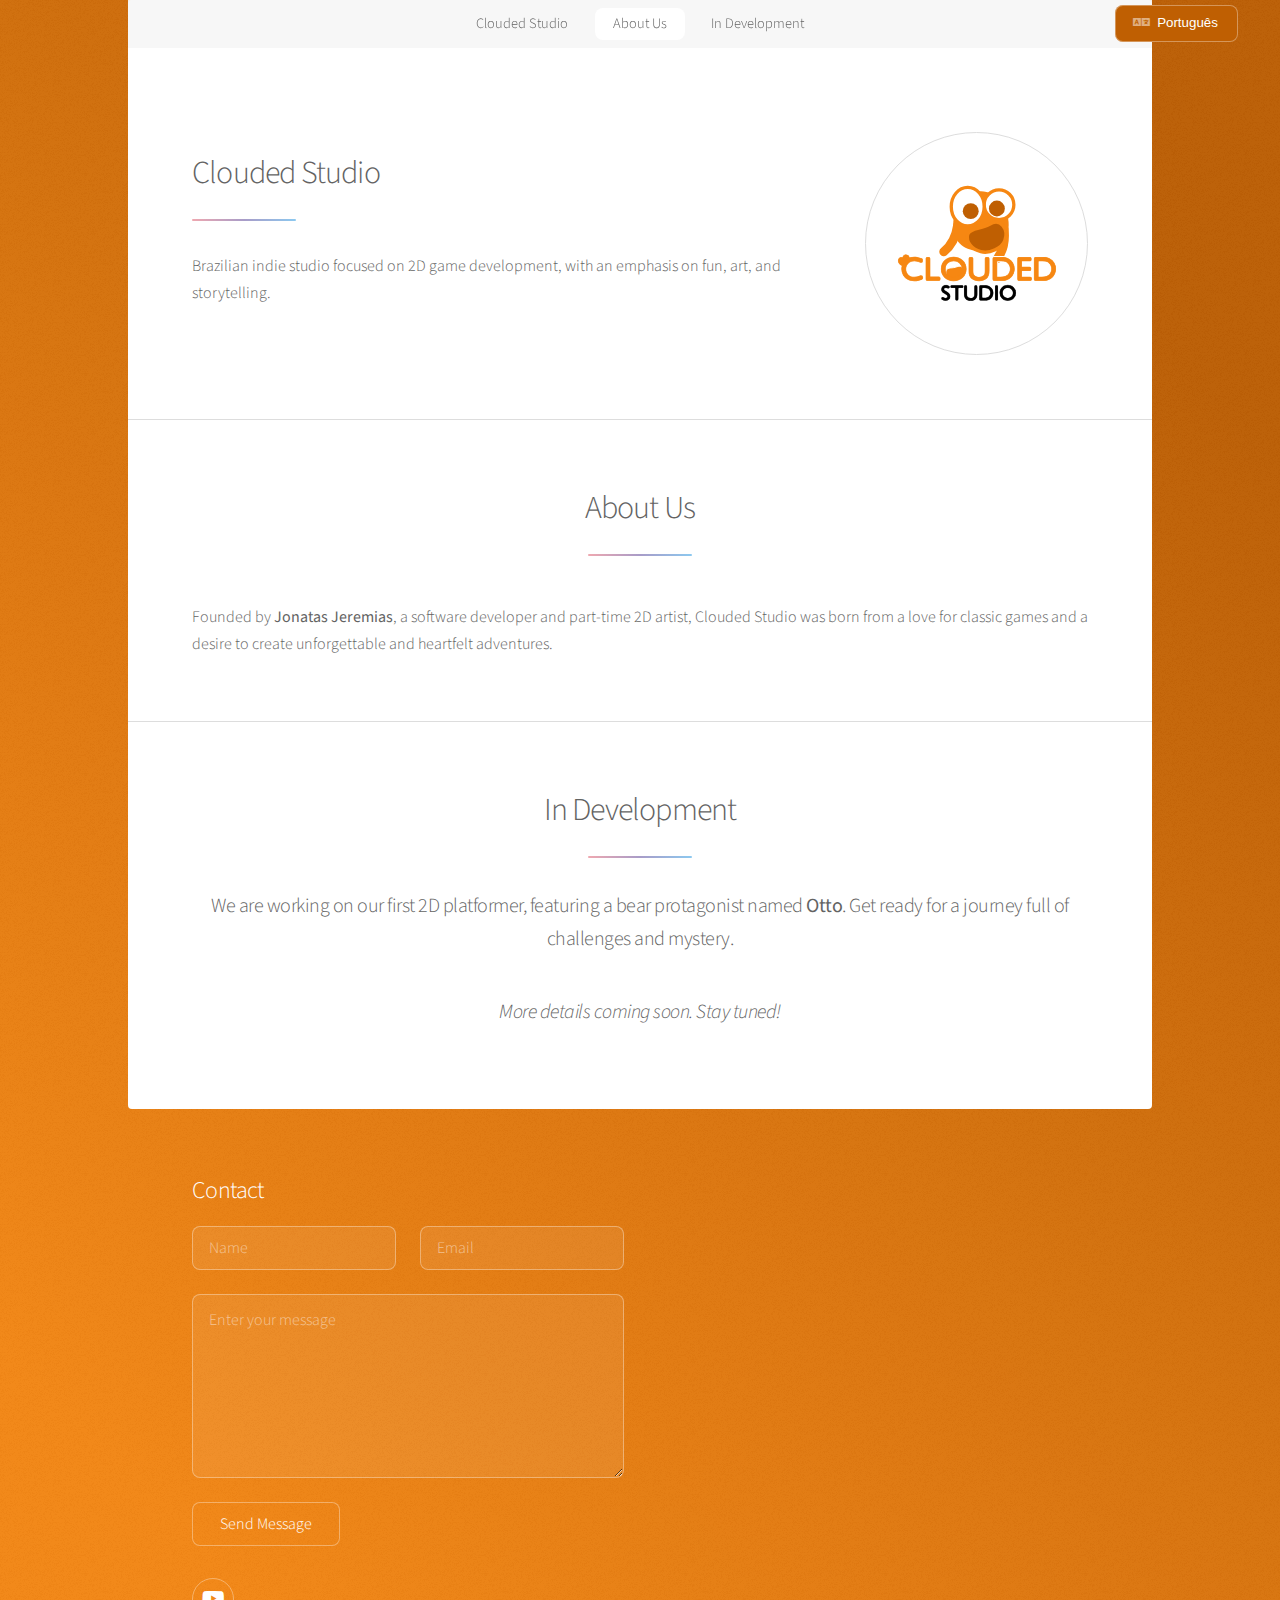
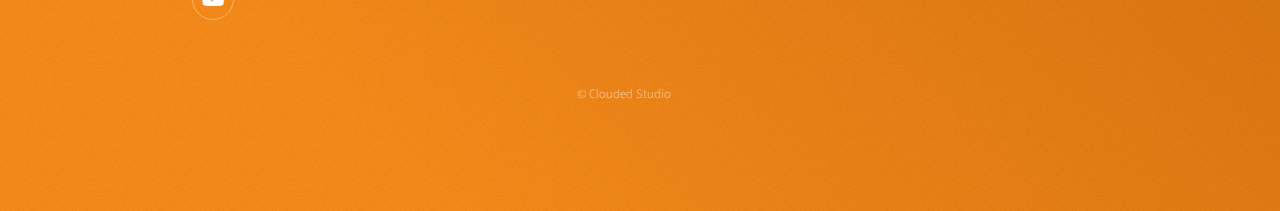
<file: index.html>
<!DOCTYPE HTML>
<html>
<head>
	<title>Clouded Studio</title>
	<meta charset="utf-8" />
	<meta name="viewport" content="width=device-width, initial-scale=1, user-scalable=no" />
	<link rel="stylesheet" href="assets/css/main.css" />
	<noscript><link rel="stylesheet" href="assets/css/noscript.css" /></noscript>
	<style>
		.lang-toggle {
			margin: 5px;
			position: fixed;
			right: calc(2em + 10px);
			background: #BF5F02;
			color: #fff;
			background-color: #BF5F02 !important;
			z-index: 99999999;
		}
	</style>
</head>
<body class="is-preload">
	<div id="wrapper">
		<button  class="lang-toggle icon solid fa-language" onclick="toggleLanguage()">Português</button>
		<nav id="nav">
			<ul>
				<li><a href="#intro" class="active" lang="en">Clouded Studio</a><a href="#intro" class="active" lang="pt" style="display:none">Clouded Studio</a></li>
				<li><a href="#second" lang="en">About Us</a><a href="#second" lang="pt" style="display:none">Quem Somos</a></li>
				<li><a href="#cta" lang="en">In Development</a><a href="#cta" lang="pt" style="display:none">Em Desenvolvimento</a></li>
			</ul>
		</nav>

		<div id="main">

			<section id="intro" class="main">
				<div class="spotlight">
					<div class="content">
						<header class="major">
							<h2 lang="en">Clouded Studio</h2>
							<h2 lang="pt" style="display:none">Clouded Studio</h2>
						</header>
						<p lang="en">Brazilian indie studio focused on 2D game development, with an emphasis on fun, art, and storytelling.</p>
						<p lang="pt" style="display:none">Estúdio indie brasileiro focado em desenvolvimento de jogos 2D, com foco na diversão, arte e história.</p>
					</div>
					<span class="image"><img src="images/logo.svg" alt="" /></span>
				</div>
			</section>

			<section id="second" class="main special">
				<header class="major">
					<h2 lang="en">About Us</h2>
					<h2 lang="pt" style="display:none">Quem Somos</h2>
				</header>
				<p class="content" lang="en">
					Founded by <strong>Jonatas Jeremias</strong>, a software developer and part-time 2D artist, Clouded Studio was born from a love for classic games and a desire to create unforgettable and heartfelt adventures.
				</p>
				<p class="content" lang="pt" style="display:none">
					Fundado por <strong>Jonatas Jeremias</strong>, desenvolvedor de software e artista 2D nas horas vagas, o Clouded Studio nasce da paixão por jogos clássicos e da vontade de criar aventuras inesquecíveis e apaixonantes.
				</p>
			</section>

			<section id="cta" class="main special">
				<header class="major">
					<h2 lang="en">In Development</h2>
					<h2 lang="pt" style="display:none">Em Desenvolvimento</h2>
					<p lang="en">We are working on our first 2D platformer, featuring a bear protagonist named <strong>Otto</strong>. Get ready for a journey full of challenges and mystery.</p>
					<p lang="pt" style="display:none">Estamos trabalhando no nosso primeiro jogo de plataforma 2D, com um protagonista urso chamado <strong>Otto</strong>. Prepare-se para uma jornada cheia de desafios e mistério.</p>
					<p lang="en"><i><small>More details coming soon. Stay tuned!</small></i></p>
					<p lang="pt" style="display:none"><i><small>Mais detalhes em breve. Fique de olho!</small></i></p>
				</header>
			</section>
		</div>

		<footer id="footer">
			<section>
				<h2 lang="en">Contact</h2>
				<h2 lang="pt" style="display:none">Contato</h2>
				<dl class="alt">
					<form action="https://formsubmit.co/jonatas.jeremias.sc@gmail.com" method="POST">
						<div class="row gtr-uniform">
							<div class="col-6 col-12-xsmall">
								<input type="text" name="name" required placeholder="Name" />
							</div>
							<div class="col-6 col-12-xsmall">
								<input type="email" name="email" required placeholder="Email" />
							</div>
							
							<div class="col-12">
								<textarea name="message" required placeholder="Enter your message" rows="6"></textarea>
							</div>
							<div class="col-12">
								<ul class="actions">
									<li><input type="submit" value="Send Message" class="" /></li>
								</ul>
							</div>
						</div>
					</form>
				</dl>
				<ul class="icons">
					<li><a href="https://www.youtube.com/channel/UCReyDYUXX9hacPV2tZAp06w" class="icon brands fa-youtube alt"><span class="label">YouTube</span></a></li>
				</ul>
			</section>
			<p class="copyright">&copy; Clouded Studio</p>
		</footer>

	</div>

	<script src="assets/js/jquery.min.js"></script>
	<script src="assets/js/jquery.scrollex.min.js"></script>
	<script src="assets/js/jquery.scrolly.min.js"></script>
	<script src="assets/js/browser.min.js"></script>
	<script src="assets/js/breakpoints.min.js"></script>
	<script src="assets/js/util.js"></script>
	<script src="assets/js/main.js"></script>
	<script>
		let currentLang = 'en';
		function toggleLanguage() {
			currentLang = currentLang === 'en' ? 'pt' : 'en';
			document.querySelectorAll('[lang]').forEach(el => {
				el.style.display = el.getAttribute('lang') === currentLang ? '' : 'none';
			});
			document.querySelector('.lang-toggle').innerText = currentLang === 'en' ? 'Português' : 'English';
		}
	</script>

</body>
</html>
</file>
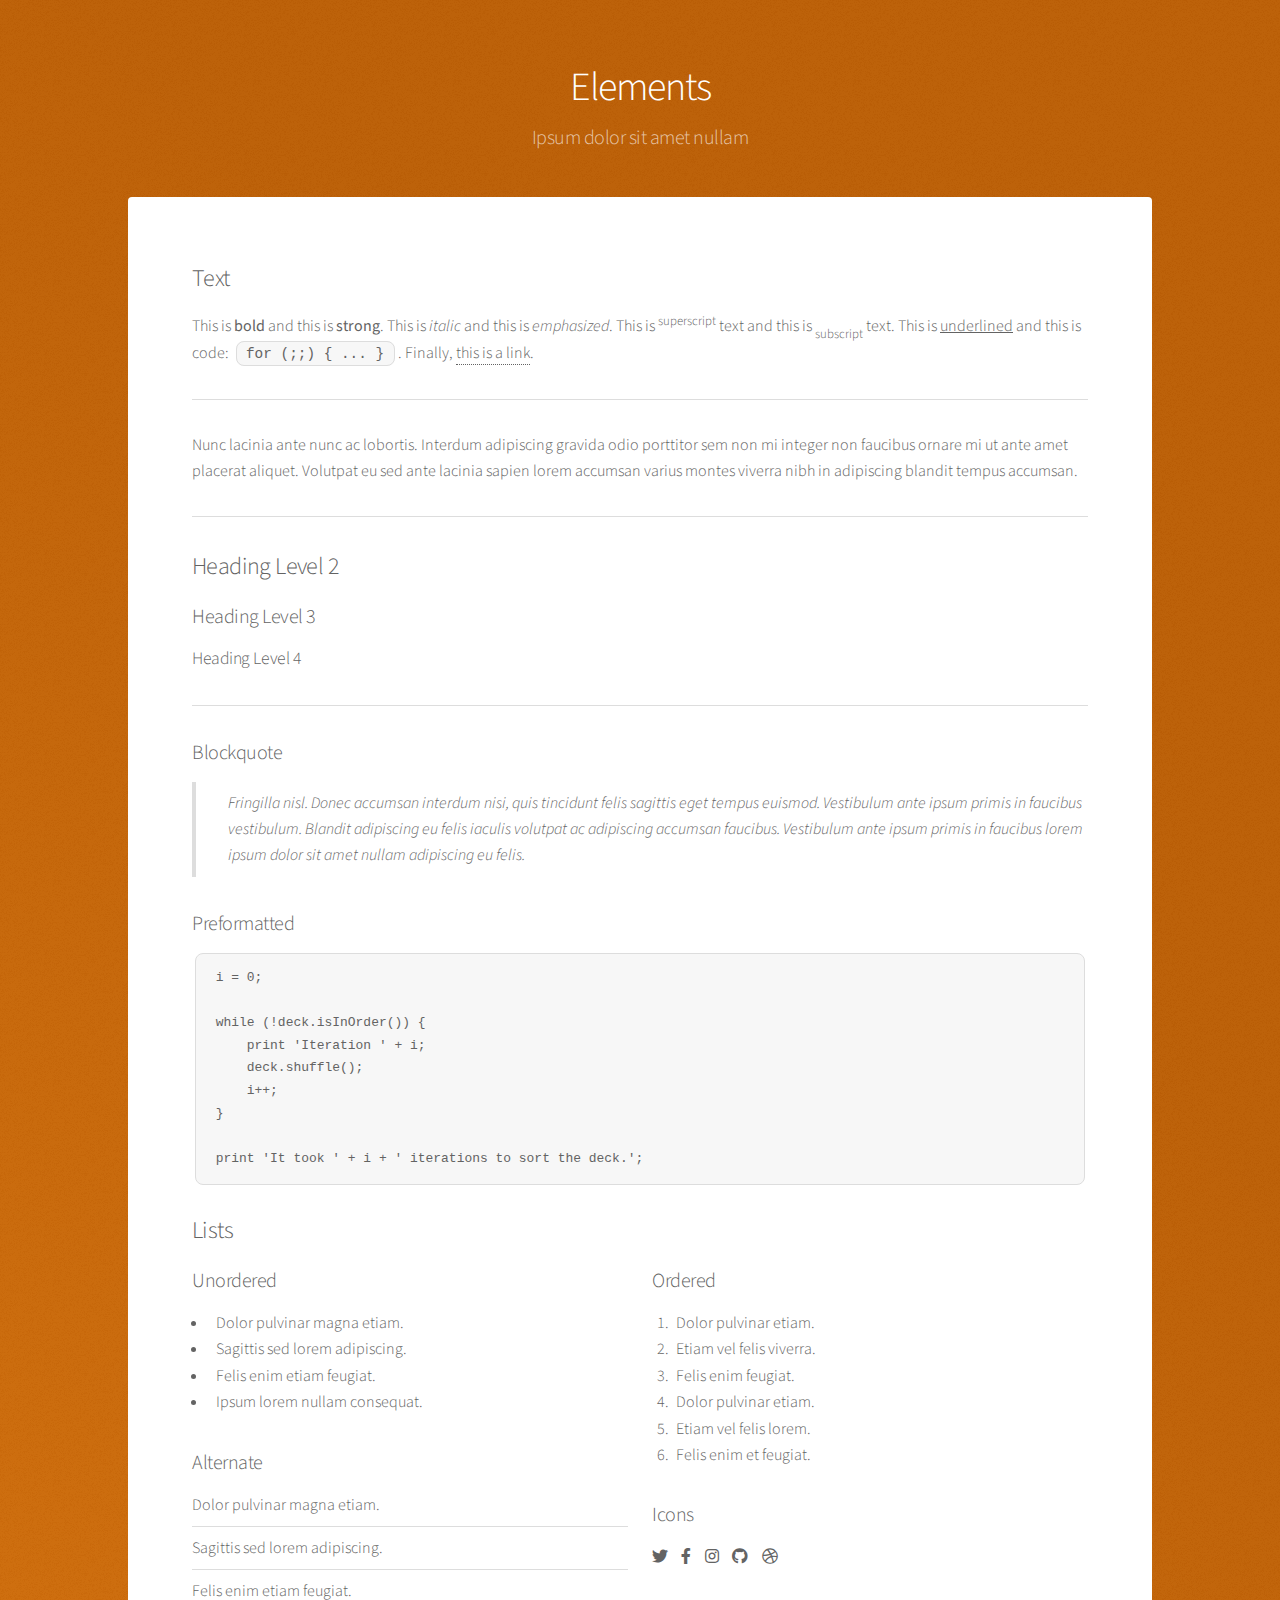
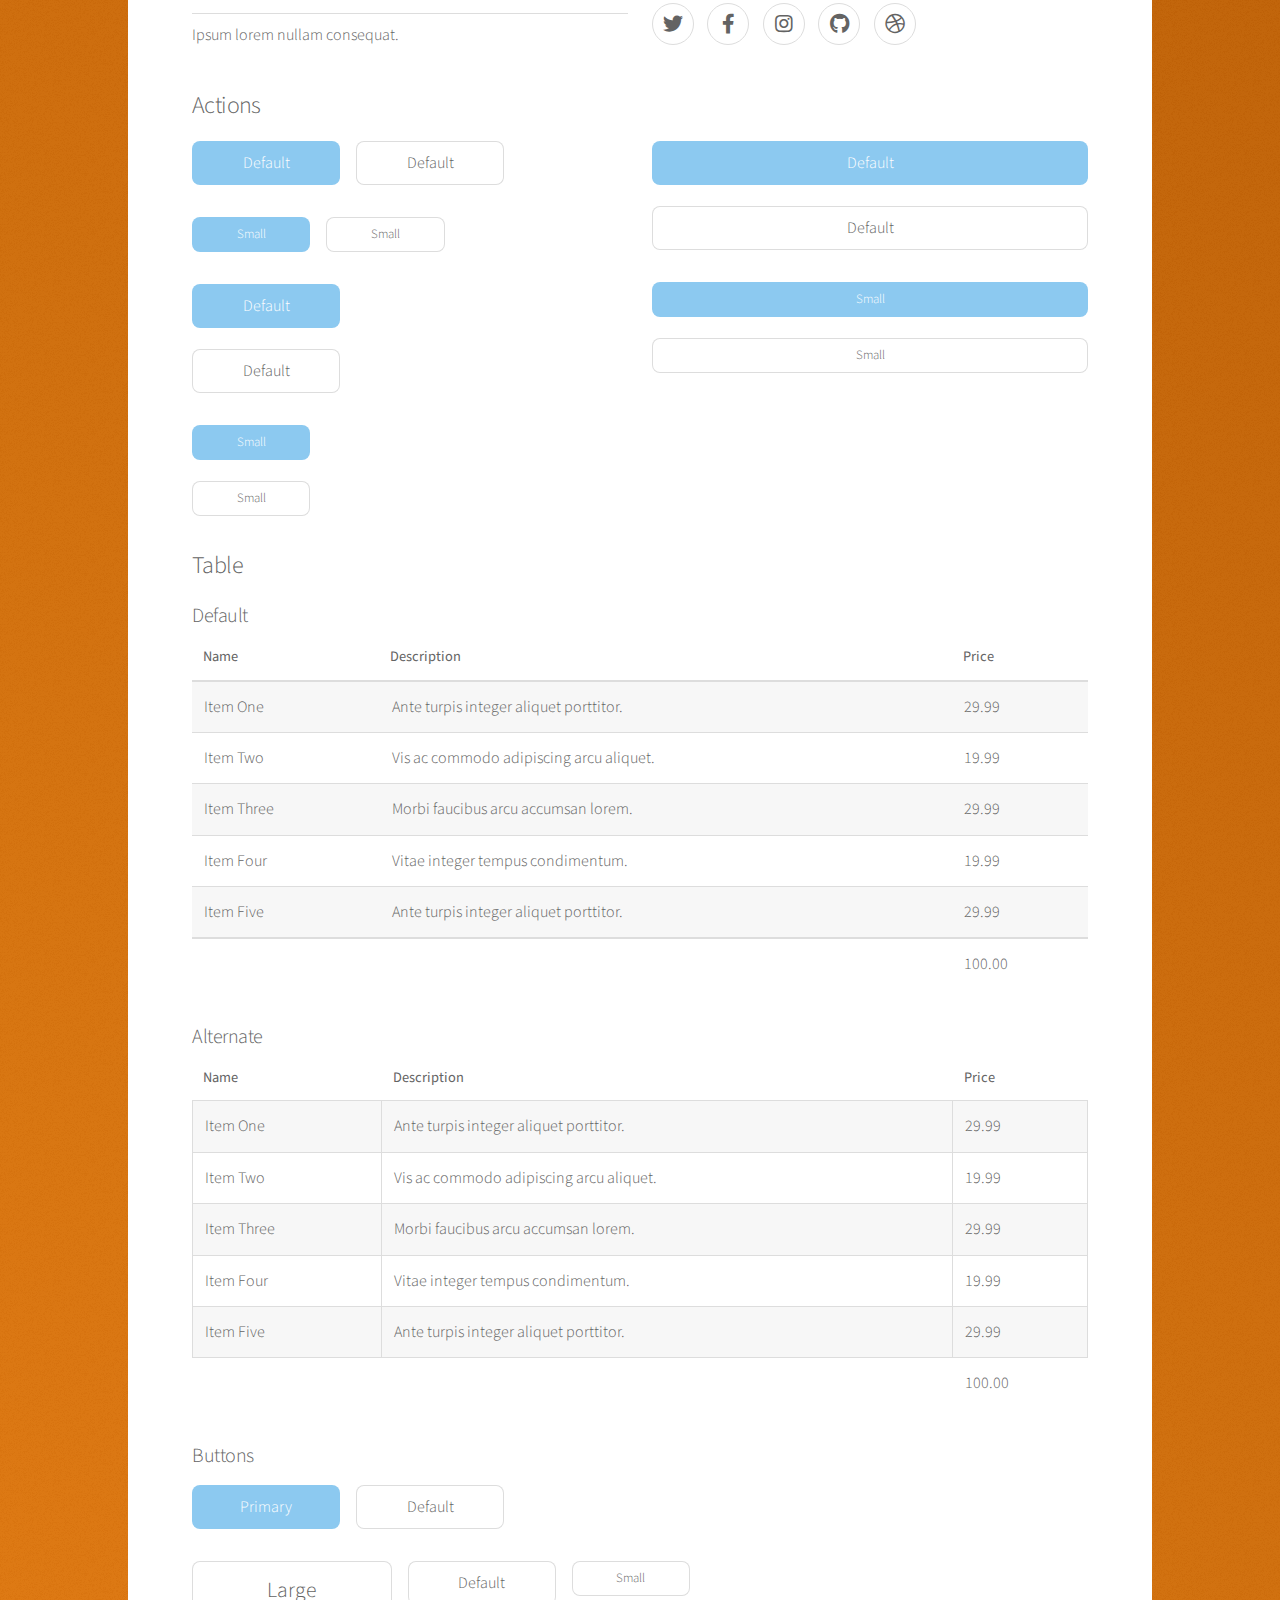
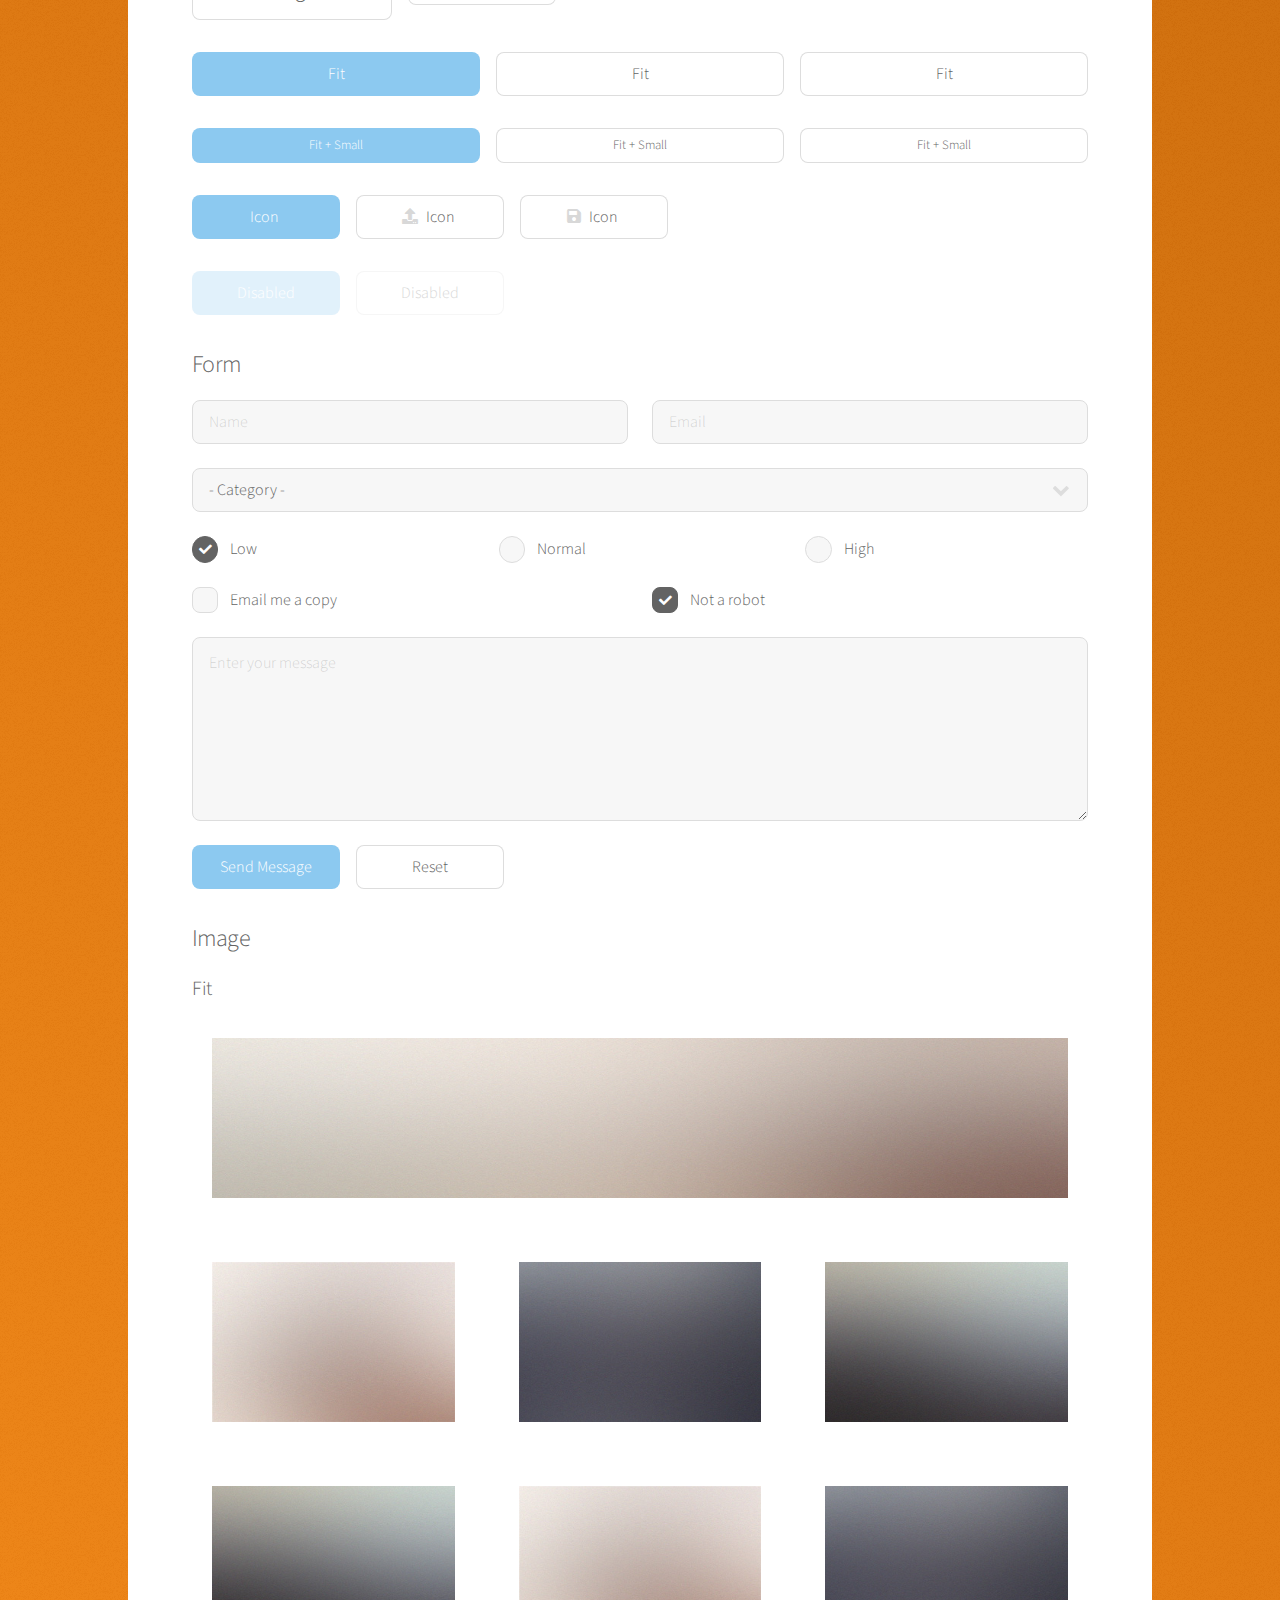
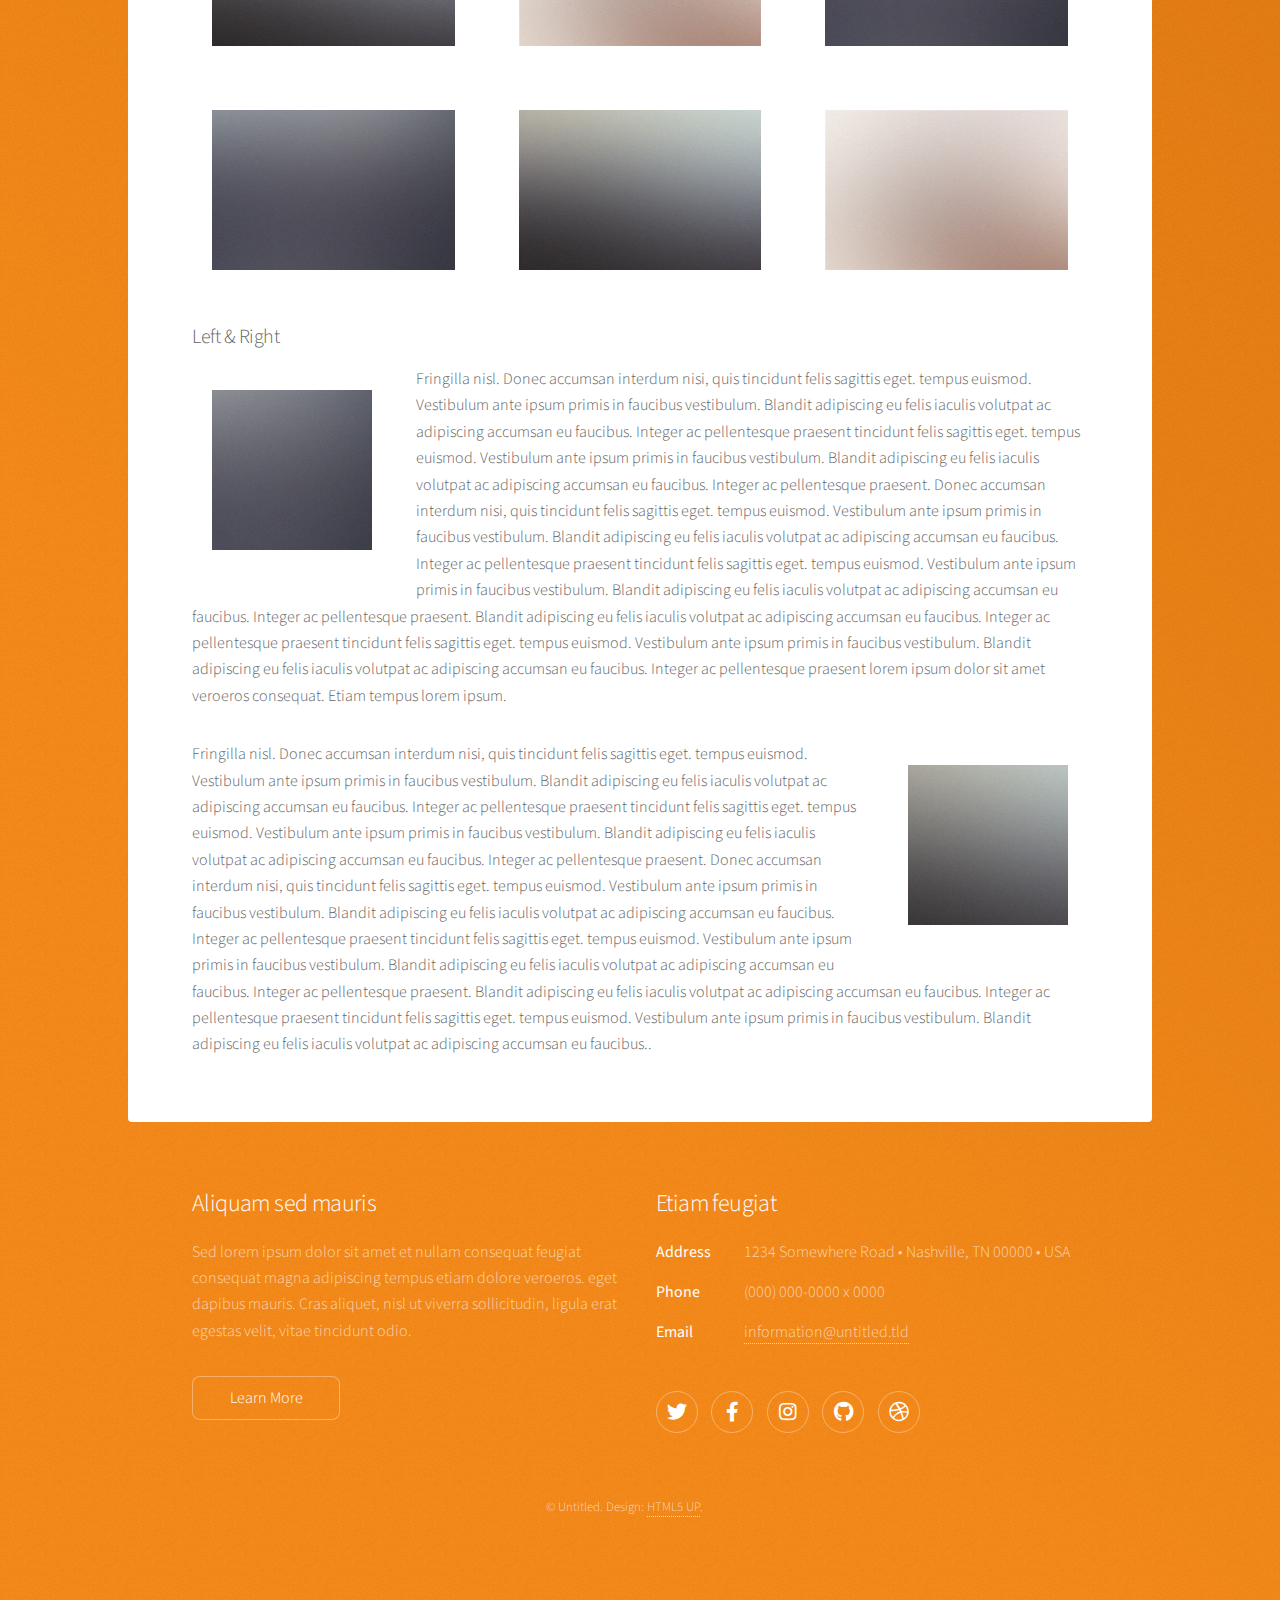
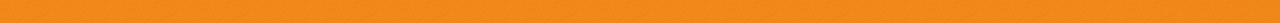
<file: elements.html>
<!DOCTYPE HTML>
<!--
	Stellar by HTML5 UP
	html5up.net | @ajlkn
	Free for personal and commercial use under the CCA 3.0 license (html5up.net/license)
-->
<html>
	<head>
		<title>Elements - Stellar by HTML5 UP</title>
		<meta charset="utf-8" />
		<meta name="viewport" content="width=device-width, initial-scale=1, user-scalable=no" />
		<link rel="stylesheet" href="assets/css/main.css" />
		<noscript><link rel="stylesheet" href="assets/css/noscript.css" /></noscript>
	</head>
	<body class="is-preload">

		<!-- Wrapper -->
			<div id="wrapper">

				<!-- Header -->
					<header id="header">
						<h1>Elements</h1>
						<p>Ipsum dolor sit amet nullam</p>
					</header>

				<!-- Main -->
					<div id="main">

						<!-- Content -->
							<section id="content" class="main">

								<!-- Text -->
									<section>
										<h2>Text</h2>
										<p>This is <b>bold</b> and this is <strong>strong</strong>. This is <i>italic</i> and this is <em>emphasized</em>.
										This is <sup>superscript</sup> text and this is <sub>subscript</sub> text.
										This is <u>underlined</u> and this is code: <code>for (;;) { ... }</code>. Finally, <a href="#">this is a link</a>.</p>
										<hr />
										<p>Nunc lacinia ante nunc ac lobortis. Interdum adipiscing gravida odio porttitor sem non mi integer non faucibus ornare mi ut ante amet placerat aliquet. Volutpat eu sed ante lacinia sapien lorem accumsan varius montes viverra nibh in adipiscing blandit tempus accumsan.</p>
										<hr />
										<h2>Heading Level 2</h2>
										<h3>Heading Level 3</h3>
										<h4>Heading Level 4</h4>
										<hr />
										<h3>Blockquote</h3>
										<blockquote>Fringilla nisl. Donec accumsan interdum nisi, quis tincidunt felis sagittis eget tempus euismod. Vestibulum ante ipsum primis in faucibus vestibulum. Blandit adipiscing eu felis iaculis volutpat ac adipiscing accumsan faucibus. Vestibulum ante ipsum primis in faucibus lorem ipsum dolor sit amet nullam adipiscing eu felis.</blockquote>
										<h3>Preformatted</h3>
										<pre><code>i = 0;

while (!deck.isInOrder()) {
    print 'Iteration ' + i;
    deck.shuffle();
    i++;
}

print 'It took ' + i + ' iterations to sort the deck.';</code></pre>
									</section>

								<!-- Lists -->
									<section>
										<h2>Lists</h2>
										<div class="row">
											<div class="col-6 col-12-medium">
												<h3>Unordered</h3>
												<ul>
													<li>Dolor pulvinar magna etiam.</li>
													<li>Sagittis sed lorem adipiscing.</li>
													<li>Felis enim etiam feugiat.</li>
													<li>Ipsum lorem nullam consequat.</li>
												</ul>
												<h3>Alternate</h3>
												<ul class="alt">
													<li>Dolor pulvinar magna etiam.</li>
													<li>Sagittis sed lorem adipiscing.</li>
													<li>Felis enim etiam feugiat.</li>
													<li>Ipsum lorem nullam consequat.</li>
												</ul>
											</div>
											<div class="col-6 col-12-medium">
												<h3>Ordered</h3>
												<ol>
													<li>Dolor pulvinar etiam.</li>
													<li>Etiam vel felis viverra.</li>
													<li>Felis enim feugiat.</li>
													<li>Dolor pulvinar etiam.</li>
													<li>Etiam vel felis lorem.</li>
													<li>Felis enim et feugiat.</li>
												</ol>
												<h3>Icons</h3>
												<ul class="icons">
													<li><a href="#" class="icon brands fa-twitter"><span class="label">Twitter</span></a></li>
													<li><a href="#" class="icon brands fa-facebook-f"><span class="label">Facebook</span></a></li>
													<li><a href="#" class="icon brands fa-instagram"><span class="label">Instagram</span></a></li>
													<li><a href="#" class="icon brands fa-github"><span class="label">GitHub</span></a></li>
													<li><a href="#" class="icon brands fa-dribbble"><span class="label">Dribbble</span></a></li>
												</ul>
												<ul class="icons">
													<li><a href="#" class="icon brands alt fa-twitter"><span class="label">Twitter</span></a></li>
													<li><a href="#" class="icon brands alt fa-facebook-f"><span class="label">Facebook</span></a></li>
													<li><a href="#" class="icon brands alt fa-instagram"><span class="label">Instagram</span></a></li>
													<li><a href="#" class="icon brands alt fa-github"><span class="label">GitHub</span></a></li>
													<li><a href="#" class="icon brands alt fa-dribbble"><span class="label">Dribbble</span></a></li>
												</ul>
											</div>
										</div>
										<h2>Actions</h2>
										<div class="row">
											<div class="col-6 col-12-medium">
												<ul class="actions">
													<li><a href="#" class="button primary">Default</a></li>
													<li><a href="#" class="button">Default</a></li>
												</ul>
												<ul class="actions small">
													<li><a href="#" class="button primary small">Small</a></li>
													<li><a href="#" class="button small">Small</a></li>
												</ul>
												<ul class="actions stacked">
													<li><a href="#" class="button primary">Default</a></li>
													<li><a href="#" class="button">Default</a></li>
												</ul>
												<ul class="actions stacked">
													<li><a href="#" class="button primary small">Small</a></li>
													<li><a href="#" class="button small">Small</a></li>
												</ul>
											</div>
											<div class="col-6 col-12-medium">
												<ul class="actions stacked">
													<li><a href="#" class="button primary fit">Default</a></li>
													<li><a href="#" class="button fit">Default</a></li>
												</ul>
												<ul class="actions stacked">
													<li><a href="#" class="button primary small fit">Small</a></li>
													<li><a href="#" class="button small fit">Small</a></li>
												</ul>
											</div>
										</div>
									</section>

								<!-- Table -->
									<section>
										<h2>Table</h2>
										<h3>Default</h3>
										<div class="table-wrapper">
											<table>
												<thead>
													<tr>
														<th>Name</th>
														<th>Description</th>
														<th>Price</th>
													</tr>
												</thead>
												<tbody>
													<tr>
														<td>Item One</td>
														<td>Ante turpis integer aliquet porttitor.</td>
														<td>29.99</td>
													</tr>
													<tr>
														<td>Item Two</td>
														<td>Vis ac commodo adipiscing arcu aliquet.</td>
														<td>19.99</td>
													</tr>
													<tr>
														<td>Item Three</td>
														<td> Morbi faucibus arcu accumsan lorem.</td>
														<td>29.99</td>
													</tr>
													<tr>
														<td>Item Four</td>
														<td>Vitae integer tempus condimentum.</td>
														<td>19.99</td>
													</tr>
													<tr>
														<td>Item Five</td>
														<td>Ante turpis integer aliquet porttitor.</td>
														<td>29.99</td>
													</tr>
												</tbody>
												<tfoot>
													<tr>
														<td colspan="2"></td>
														<td>100.00</td>
													</tr>
												</tfoot>
											</table>
										</div>

										<h3>Alternate</h3>
										<div class="table-wrapper">
											<table class="alt">
												<thead>
													<tr>
														<th>Name</th>
														<th>Description</th>
														<th>Price</th>
													</tr>
												</thead>
												<tbody>
													<tr>
														<td>Item One</td>
														<td>Ante turpis integer aliquet porttitor.</td>
														<td>29.99</td>
													</tr>
													<tr>
														<td>Item Two</td>
														<td>Vis ac commodo adipiscing arcu aliquet.</td>
														<td>19.99</td>
													</tr>
													<tr>
														<td>Item Three</td>
														<td> Morbi faucibus arcu accumsan lorem.</td>
														<td>29.99</td>
													</tr>
													<tr>
														<td>Item Four</td>
														<td>Vitae integer tempus condimentum.</td>
														<td>19.99</td>
													</tr>
													<tr>
														<td>Item Five</td>
														<td>Ante turpis integer aliquet porttitor.</td>
														<td>29.99</td>
													</tr>
												</tbody>
												<tfoot>
													<tr>
														<td colspan="2"></td>
														<td>100.00</td>
													</tr>
												</tfoot>
											</table>
										</div>
									</section>

								<!-- Buttons -->
									<section>
										<h3>Buttons</h3>
										<ul class="actions">
											<li><a href="#" class="button primary">Primary</a></li>
											<li><a href="#" class="button">Default</a></li>
										</ul>
										<ul class="actions">
											<li><a href="#" class="button large">Large</a></li>
											<li><a href="#" class="button">Default</a></li>
											<li><a href="#" class="button small">Small</a></li>
										</ul>
										<ul class="actions fit">
											<li><a href="#" class="button primary fit">Fit</a></li>
											<li><a href="#" class="button fit">Fit</a></li>
											<li><a href="#" class="button fit">Fit</a></li>
										</ul>
										<ul class="actions fit small">
											<li><a href="#" class="button primary fit small">Fit + Small</a></li>
											<li><a href="#" class="button fit small">Fit + Small</a></li>
											<li><a href="#" class="button fit small">Fit + Small</a></li>
										</ul>
										<ul class="actions">
											<li><a href="#" class="button primary icon solidfa-download">Icon</a></li>
											<li><a href="#" class="button icon solid fa-upload">Icon</a></li>
											<li><a href="#" class="button icon solid fa-save">Icon</a></li>
										</ul>
										<ul class="actions">
											<li><span class="button primary disabled">Disabled</span></li>
											<li><span class="button disabled">Disabled</span></li>
										</ul>
									</section>

								<!-- Form -->
									<section>
										<h2>Form</h2>
										<form method="post" action="#">
											<div class="row gtr-uniform">
												<div class="col-6 col-12-xsmall">
													<input type="text" name="demo-name" id="demo-name" value="" placeholder="Name" />
												</div>
												<div class="col-6 col-12-xsmall">
													<input type="email" name="demo-email" id="demo-email" value="" placeholder="Email" />
												</div>
												<div class="col-12">
													<select name="demo-category" id="demo-category">
														<option value="">- Category -</option>
														<option value="1">Manufacturing</option>
														<option value="1">Shipping</option>
														<option value="1">Administration</option>
														<option value="1">Human Resources</option>
													</select>
												</div>
												<div class="col-4 col-12-small">
													<input type="radio" id="demo-priority-low" name="demo-priority" checked>
													<label for="demo-priority-low">Low</label>
												</div>
												<div class="col-4 col-12-small">
													<input type="radio" id="demo-priority-normal" name="demo-priority">
													<label for="demo-priority-normal">Normal</label>
												</div>
												<div class="col-4 col-12-small">
													<input type="radio" id="demo-priority-high" name="demo-priority">
													<label for="demo-priority-high">High</label>
												</div>
												<div class="col-6 col-12-small">
													<input type="checkbox" id="demo-copy" name="demo-copy">
													<label for="demo-copy">Email me a copy</label>
												</div>
												<div class="col-6 col-12-small">
													<input type="checkbox" id="demo-human" name="demo-human" checked>
													<label for="demo-human">Not a robot</label>
												</div>
												<div class="col-12">
													<textarea name="demo-message" id="demo-message" placeholder="Enter your message" rows="6"></textarea>
												</div>
												<div class="col-12">
													<ul class="actions">
														<li><input type="submit" value="Send Message" class="primary" /></li>
														<li><input type="reset" value="Reset" /></li>
													</ul>
												</div>
											</div>
										</form>
									</section>

								<!-- Image -->
									<section>
										<h2>Image</h2>
										<h3>Fit</h3>
										<div class="box alt">
											<div class="row gtr-uniform">
												<div class="col-12"><span class="image fit"><img src="images/pic04.jpg" alt="" /></span></div>
												<div class="col-4"><span class="image fit"><img src="images/pic01.jpg" alt="" /></span></div>
												<div class="col-4"><span class="image fit"><img src="images/pic02.jpg" alt="" /></span></div>
												<div class="col-4"><span class="image fit"><img src="images/pic03.jpg" alt="" /></span></div>
												<div class="col-4"><span class="image fit"><img src="images/pic03.jpg" alt="" /></span></div>
												<div class="col-4"><span class="image fit"><img src="images/pic01.jpg" alt="" /></span></div>
												<div class="col-4"><span class="image fit"><img src="images/pic02.jpg" alt="" /></span></div>
												<div class="col-4"><span class="image fit"><img src="images/pic02.jpg" alt="" /></span></div>
												<div class="col-4"><span class="image fit"><img src="images/pic03.jpg" alt="" /></span></div>
												<div class="col-4"><span class="image fit"><img src="images/pic01.jpg" alt="" /></span></div>
											</div>
										</div>
										<h3>Left &amp; Right</h3>
										<p><span class="image left"><img src="images/pic05.jpg" alt="" /></span>Fringilla nisl. Donec accumsan interdum nisi, quis tincidunt felis sagittis eget. tempus euismod. Vestibulum ante ipsum primis in faucibus vestibulum. Blandit adipiscing eu felis iaculis volutpat ac adipiscing accumsan eu faucibus. Integer ac pellentesque praesent tincidunt felis sagittis eget. tempus euismod. Vestibulum ante ipsum primis in faucibus vestibulum. Blandit adipiscing eu felis iaculis volutpat ac adipiscing accumsan eu faucibus. Integer ac pellentesque praesent. Donec accumsan interdum nisi, quis tincidunt felis sagittis eget. tempus euismod. Vestibulum ante ipsum primis in faucibus vestibulum. Blandit adipiscing eu felis iaculis volutpat ac adipiscing accumsan eu faucibus. Integer ac pellentesque praesent tincidunt felis sagittis eget. tempus euismod. Vestibulum ante ipsum primis in faucibus vestibulum. Blandit adipiscing eu felis iaculis volutpat ac adipiscing accumsan eu faucibus. Integer ac pellentesque praesent. Blandit adipiscing eu felis iaculis volutpat ac adipiscing accumsan eu faucibus. Integer ac pellentesque praesent tincidunt felis sagittis eget. tempus euismod. Vestibulum ante ipsum primis in faucibus vestibulum. Blandit adipiscing eu felis iaculis volutpat ac adipiscing accumsan eu faucibus. Integer ac pellentesque praesent lorem ipsum dolor sit amet veroeros consequat. Etiam tempus lorem ipsum.</p>
										<p><span class="image right"><img src="images/pic06.jpg" alt="" /></span>Fringilla nisl. Donec accumsan interdum nisi, quis tincidunt felis sagittis eget. tempus euismod. Vestibulum ante ipsum primis in faucibus vestibulum. Blandit adipiscing eu felis iaculis volutpat ac adipiscing accumsan eu faucibus. Integer ac pellentesque praesent tincidunt felis sagittis eget. tempus euismod. Vestibulum ante ipsum primis in faucibus vestibulum. Blandit adipiscing eu felis iaculis volutpat ac adipiscing accumsan eu faucibus. Integer ac pellentesque praesent. Donec accumsan interdum nisi, quis tincidunt felis sagittis eget. tempus euismod. Vestibulum ante ipsum primis in faucibus vestibulum. Blandit adipiscing eu felis iaculis volutpat ac adipiscing accumsan eu faucibus. Integer ac pellentesque praesent tincidunt felis sagittis eget. tempus euismod. Vestibulum ante ipsum primis in faucibus vestibulum. Blandit adipiscing eu felis iaculis volutpat ac adipiscing accumsan eu faucibus. Integer ac pellentesque praesent. Blandit adipiscing eu felis iaculis volutpat ac adipiscing accumsan eu faucibus. Integer ac pellentesque praesent tincidunt felis sagittis eget. tempus euismod. Vestibulum ante ipsum primis in faucibus vestibulum. Blandit adipiscing eu felis iaculis volutpat ac adipiscing accumsan eu faucibus..</p>
									</section>

							</section>

					</div>

				<!-- Footer -->
					<footer id="footer">
						<section>
							<h2>Aliquam sed mauris</h2>
							<p>Sed lorem ipsum dolor sit amet et nullam consequat feugiat consequat magna adipiscing tempus etiam dolore veroeros. eget dapibus mauris. Cras aliquet, nisl ut viverra sollicitudin, ligula erat egestas velit, vitae tincidunt odio.</p>
							<ul class="actions">
								<li><a href="#" class="button">Learn More</a></li>
							</ul>
						</section>
						<section>
							<h2>Etiam feugiat</h2>
							<dl class="alt">
								<dt>Address</dt>
								<dd>1234 Somewhere Road &bull; Nashville, TN 00000 &bull; USA</dd>
								<dt>Phone</dt>
								<dd>(000) 000-0000 x 0000</dd>
								<dt>Email</dt>
								<dd><a href="#">information@untitled.tld</a></dd>
							</dl>
							<ul class="icons">
								<li><a href="#" class="icon brands fa-twitter alt"><span class="label">Twitter</span></a></li>
								<li><a href="#" class="icon brands fa-facebook-f alt"><span class="label">Facebook</span></a></li>
								<li><a href="#" class="icon brands fa-instagram alt"><span class="label">Instagram</span></a></li>
								<li><a href="#" class="icon brands fa-github alt"><span class="label">GitHub</span></a></li>
								<li><a href="#" class="icon brands fa-dribbble alt"><span class="label">Dribbble</span></a></li>
							</ul>
						</section>
						<p class="copyright">&copy; Untitled. Design: <a href="https://html5up.net">HTML5 UP</a>.</p>
					</footer>

			</div>

		<!-- Scripts -->
			<script src="assets/js/jquery.min.js"></script>
			<script src="assets/js/jquery.scrollex.min.js"></script>
			<script src="assets/js/jquery.scrolly.min.js"></script>
			<script src="assets/js/browser.min.js"></script>
			<script src="assets/js/breakpoints.min.js"></script>
			<script src="assets/js/util.js"></script>
			<script src="assets/js/main.js"></script>

	</body>
</html>
</file>
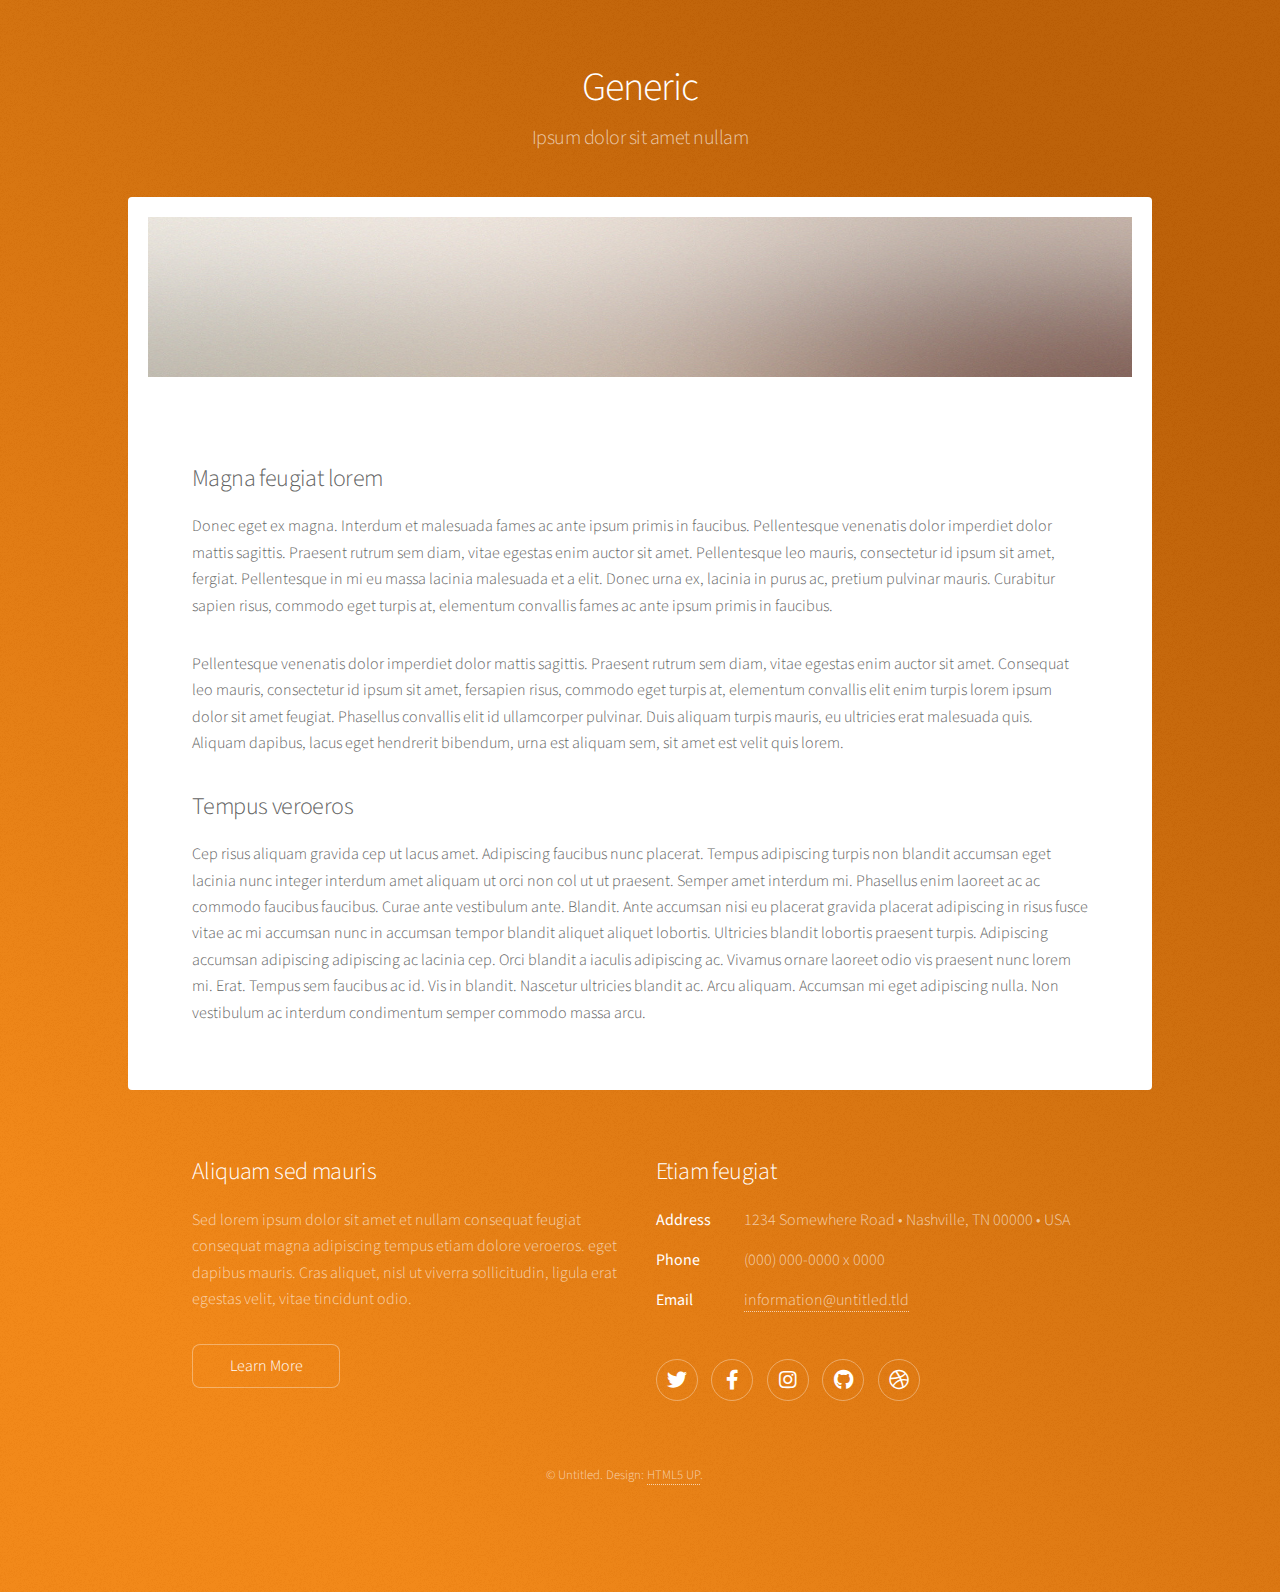
<file: generic.html>
<!DOCTYPE HTML>
<!--
	Stellar by HTML5 UP
	html5up.net | @ajlkn
	Free for personal and commercial use under the CCA 3.0 license (html5up.net/license)
-->
<html>
	<head>
		<title>Generic - Stellar by HTML5 UP</title>
		<meta charset="utf-8" />
		<meta name="viewport" content="width=device-width, initial-scale=1, user-scalable=no" />
		<link rel="stylesheet" href="assets/css/main.css" />
		<noscript><link rel="stylesheet" href="assets/css/noscript.css" /></noscript>
	</head>
	<body class="is-preload">

		<!-- Wrapper -->
			<div id="wrapper">

				<!-- Header -->
					<header id="header">
						<h1>Generic</h1>
						<p>Ipsum dolor sit amet nullam</p>
					</header>

				<!-- Main -->
					<div id="main">

						<!-- Content -->
							<section id="content" class="main">
								<span class="image main"><img src="images/pic04.jpg" alt="" /></span>
								<h2>Magna feugiat lorem</h2>
								<p>Donec eget ex magna. Interdum et malesuada fames ac ante ipsum primis in faucibus. Pellentesque venenatis dolor imperdiet dolor mattis sagittis. Praesent rutrum sem diam, vitae egestas enim auctor sit amet. Pellentesque leo mauris, consectetur id ipsum sit amet, fergiat. Pellentesque in mi eu massa lacinia malesuada et a elit. Donec urna ex, lacinia in purus ac, pretium pulvinar mauris. Curabitur sapien risus, commodo eget turpis at, elementum convallis fames ac ante ipsum primis in faucibus.</p>
								<p>Pellentesque venenatis dolor imperdiet dolor mattis sagittis. Praesent rutrum sem diam, vitae egestas enim auctor sit amet. Consequat leo mauris, consectetur id ipsum sit amet, fersapien risus, commodo eget turpis at, elementum convallis elit enim turpis lorem ipsum dolor sit amet feugiat. Phasellus convallis elit id ullamcorper pulvinar. Duis aliquam turpis mauris, eu ultricies erat malesuada quis. Aliquam dapibus, lacus eget hendrerit bibendum, urna est aliquam sem, sit amet est velit quis lorem.</p>
								<h2>Tempus veroeros</h2>
								<p>Cep risus aliquam gravida cep ut lacus amet. Adipiscing faucibus nunc placerat. Tempus adipiscing turpis non blandit accumsan eget lacinia nunc integer interdum amet aliquam ut orci non col ut ut praesent. Semper amet interdum mi. Phasellus enim laoreet ac ac commodo faucibus faucibus. Curae ante vestibulum ante. Blandit. Ante accumsan nisi eu placerat gravida placerat adipiscing in risus fusce vitae ac mi accumsan nunc in accumsan tempor blandit aliquet aliquet lobortis. Ultricies blandit lobortis praesent turpis. Adipiscing accumsan adipiscing adipiscing ac lacinia cep. Orci blandit a iaculis adipiscing ac. Vivamus ornare laoreet odio vis praesent nunc lorem mi. Erat. Tempus sem faucibus ac id. Vis in blandit. Nascetur ultricies blandit ac. Arcu aliquam. Accumsan mi eget adipiscing nulla. Non vestibulum ac interdum condimentum semper commodo massa arcu.</p>
							</section>

					</div>

				<!-- Footer -->
					<footer id="footer">
						<section>
							<h2>Aliquam sed mauris</h2>
							<p>Sed lorem ipsum dolor sit amet et nullam consequat feugiat consequat magna adipiscing tempus etiam dolore veroeros. eget dapibus mauris. Cras aliquet, nisl ut viverra sollicitudin, ligula erat egestas velit, vitae tincidunt odio.</p>
							<ul class="actions">
								<li><a href="#" class="button">Learn More</a></li>
							</ul>
						</section>
						<section>
							<h2>Etiam feugiat</h2>
							<dl class="alt">
								<dt>Address</dt>
								<dd>1234 Somewhere Road &bull; Nashville, TN 00000 &bull; USA</dd>
								<dt>Phone</dt>
								<dd>(000) 000-0000 x 0000</dd>
								<dt>Email</dt>
								<dd><a href="#">information@untitled.tld</a></dd>
							</dl>
							<ul class="icons">
								<li><a href="#" class="icon brands fa-twitter alt"><span class="label">Twitter</span></a></li>
								<li><a href="#" class="icon brands fa-facebook-f alt"><span class="label">Facebook</span></a></li>
								<li><a href="#" class="icon brands fa-instagram alt"><span class="label">Instagram</span></a></li>
								<li><a href="#" class="icon brands fa-github alt"><span class="label">GitHub</span></a></li>
								<li><a href="#" class="icon brands fa-dribbble alt"><span class="label">Dribbble</span></a></li>
							</ul>
						</section>
						<p class="copyright">&copy; Untitled. Design: <a href="https://html5up.net">HTML5 UP</a>.</p>
					</footer>

			</div>

		<!-- Scripts -->
			<script src="assets/js/jquery.min.js"></script>
			<script src="assets/js/jquery.scrollex.min.js"></script>
			<script src="assets/js/jquery.scrolly.min.js"></script>
			<script src="assets/js/browser.min.js"></script>
			<script src="assets/js/breakpoints.min.js"></script>
			<script src="assets/js/util.js"></script>
			<script src="assets/js/main.js"></script>

	</body>
</html>
</file>
<file: assets/css/noscript.css>
/*
	Stellar by HTML5 UP
	html5up.net | @ajlkn
	Free for personal and commercial use under the CCA 3.0 license (html5up.net/license)
*/

/* Header */

	body.is-preload #header.alt > * {
		opacity: 1;
	}

	body.is-preload #header.alt .logo {
		-moz-transform: none;
		-webkit-transform: none;
		-ms-transform: none;
		transform: none;
	}
</file>
<file: assets/css/main.css>
@import url(fontawesome-all.min.css);
@import 'https://fonts.googleapis.com/css?family=Source+Sans+Pro:300,400';

/*
	Stellar by HTML5 UP
	html5up.net | @ajlkn
	Free for personal and commercial use under the CCA 3.0 license (html5up.net/license)
*/

html, body, div, span, applet, object,
iframe, h1, h2, h3, h4, h5, h6, p, blockquote,
pre, a, abbr, acronym, address, big, cite,
code, del, dfn, em, img, ins, kbd, q, s, samp,
small, strike, strong, sub, sup, tt, var, b,
u, i, center, dl, dt, dd, ol, ul, li, fieldset,
form, label, legend, table, caption, tbody,
tfoot, thead, tr, th, td, article, aside,
canvas, details, embed, figure, figcaption,
footer, header, hgroup, menu, nav, output, ruby,
section, summary, time, mark, audio, video {
	margin: 0;
	padding: 0;
	border: 0;
	font-size: 100%;
	font: inherit;
	vertical-align: baseline;}

article, aside, details, figcaption, figure,
footer, header, hgroup, menu, nav, section {
	display: block;}

body {
	line-height: 1;
}

ol, ul {
	list-style: none;
}

blockquote, q {
	quotes: none;
}

	blockquote:before, blockquote:after, q:before, q:after {
		content: '';
		content: none;
	}

table {
	border-collapse: collapse;
	border-spacing: 0;
}

body {
	-webkit-text-size-adjust: none;
}

mark {
	background-color: transparent;
	color: inherit;
}

input::-moz-focus-inner {
	border: 0;
	padding: 0;
}

input, select, textarea {
	-moz-appearance: none;
	-webkit-appearance: none;
	-ms-appearance: none;
	appearance: none;
}

/* Basic */

	@-ms-viewport {
		width: device-width;
	}

	body {
		-ms-overflow-style: scrollbar;
	}

	@media screen and (max-width: 480px) {

		html, body {
			min-width: 320px;
		}

	}

	html {
		box-sizing: border-box;
	}

	*, *:before, *:after {
		box-sizing: inherit;
	}

	body {
		background-color: #BF5F02;
		background-image: url("images/overlay.png"), -moz-linear-gradient(45deg, #F68712 15%, #BF5F02 85%);
		background-image: url("images/overlay.png"), -webkit-linear-gradient(45deg, #F68712 15%, #BF5F02 85%);
		background-image: url("images/overlay.png"), -ms-linear-gradient(45deg, #F68712 15%, #BF5F02 85%);
		background-image: url("images/overlay.png"), linear-gradient(45deg, #F68712 15%, #BF5F02 85%);
	}

		body.is-preload *, body.is-preload *:before, body.is-preload *:after {
			-moz-animation: none !important;
			-webkit-animation: none !important;
			-ms-animation: none !important;
			animation: none !important;
			-moz-transition: none !important;
			-webkit-transition: none !important;
			-ms-transition: none !important;
			transition: none !important;
		}

/* Type */

	body {
		background-color: #935d8c;
		color: rgba(255, 255, 255, 0.65);
	}

	body, input, select, textarea {
		font-family: "Source Sans Pro", Helvetica, sans-serif;
		font-size: 17pt;
		font-weight: 300;
		line-height: 1.65;
	}

		@media screen and (max-width: 1680px) {

			body, input, select, textarea {
				font-size: 14pt;
			}

		}

		@media screen and (max-width: 1280px) {

			body, input, select, textarea {
				font-size: 12pt;
			}

		}

		@media screen and (max-width: 360px) {

			body, input, select, textarea {
				font-size: 11pt;
			}

		}

	a {
		-moz-transition: color 0.2s ease, border-bottom 0.2s ease;
		-webkit-transition: color 0.2s ease, border-bottom 0.2s ease;
		-ms-transition: color 0.2s ease, border-bottom 0.2s ease;
		transition: color 0.2s ease, border-bottom 0.2s ease;
		text-decoration: none;
		border-bottom: dotted 1px;
		color: inherit;
	}

		a:hover {
			border-bottom-color: transparent;
		}

	strong, b {
		font-weight: 400;
	}

	em, i {
		font-style: italic;
	}

	p {
		margin: 0 0 2em 0;
	}

		p.content {
			-moz-columns: 20em 1;
			-webkit-columns: 20em 1;
			-ms-columns: 20em 1;
			columns: 20em 1;
			-moz-column-gap: 2em;
			-webkit-column-gap: 2em;
			-ms-column-gap: 2em;
			column-gap: 2em;
			text-align: justify;
		}

	h1, h2, h3, h4, h5, h6 {
		font-weight: 300;
		line-height: 1.5;
		margin: 0 0 0.7em 0;
		letter-spacing: -0.025em;
	}

		h1 a, h2 a, h3 a, h4 a, h5 a, h6 a {
			color: inherit;
			text-decoration: none;
		}

	h1 {
		font-size: 2.5em;
		line-height: 1.2;
	}

	h2 {
		font-size: 1.5em;
	}

	h3 {
		font-size: 1.25em;
	}

	h4 {
		font-size: 1.1em;
	}

	h5 {
		font-size: 0.9em;
	}

	h6 {
		font-size: 0.7em;
	}

	@media screen and (max-width: 736px) {

		h1 {
			font-size: 2em;
		}

	}

	sub {
		font-size: 0.8em;
		position: relative;
		top: 0.5em;
	}

	sup {
		font-size: 0.8em;
		position: relative;
		top: -0.5em;
	}

	blockquote {
		border-left: solid 4px;
		font-style: italic;
		margin: 0 0 2em 0;
		padding: 0.5em 0 0.5em 2em;
	}

	code {
		border-radius: 8px;
		border: solid 1px;
		font-family: "Courier New", monospace;
		font-size: 0.9em;
		margin: 0 0.25em;
		padding: 0.25em 0.65em;
	}

	pre {
		-webkit-overflow-scrolling: touch;
		font-family: "Courier New", monospace;
		font-size: 0.9em;
		margin: 0 0 2em 0;
	}

		pre code {
			display: block;
			line-height: 1.75;
			padding: 1em 1.5em;
			overflow-x: auto;
		}

	hr {
		border: 0;
		border-bottom: solid 1px;
		margin: 2em 0;
	}

		hr.major {
			margin: 3em 0;
		}

	.align-left {
		text-align: left;
	}

	.align-center {
		text-align: center;
	}

	.align-right {
		text-align: right;
	}

	input, select, textarea {
		color: #ffffff;
	}

	a:hover {
		color: #ffffff;
	}

	strong, b {
		color: #ffffff;
	}

	h1, h2, h3, h4, h5, h6 {
		color: #ffffff;
	}

	blockquote {
		border-left-color: rgba(255, 255, 255, 0.35);
	}

	code {
		background: rgba(255, 255, 255, 0.075);
		border-color: rgba(255, 255, 255, 0.35);
	}

	hr {
		border-bottom-color: rgba(255, 255, 255, 0.35);
	}

/* Row */

	.row {
		display: flex;
		flex-wrap: wrap;
		box-sizing: border-box;
		align-items: stretch;
	}

		.row > * {
			box-sizing: border-box;
		}

		.row.gtr-uniform > * > :last-child {
			margin-bottom: 0;
		}

		.row.aln-left {
			justify-content: flex-start;
		}

		.row.aln-center {
			justify-content: center;
		}

		.row.aln-right {
			justify-content: flex-end;
		}

		.row.aln-top {
			align-items: flex-start;
		}

		.row.aln-middle {
			align-items: center;
		}

		.row.aln-bottom {
			align-items: flex-end;
		}

		.row > .imp {
			order: -1;
		}

		.row > .col-1 {
			width: 8.33333%;
		}

		.row > .off-1 {
			margin-left: 8.33333%;
		}

		.row > .col-2 {
			width: 16.66667%;
		}

		.row > .off-2 {
			margin-left: 16.66667%;
		}

		.row > .col-3 {
			width: 25%;
		}

		.row > .off-3 {
			margin-left: 25%;
		}

		.row > .col-4 {
			width: 33.33333%;
		}

		.row > .off-4 {
			margin-left: 33.33333%;
		}

		.row > .col-5 {
			width: 41.66667%;
		}

		.row > .off-5 {
			margin-left: 41.66667%;
		}

		.row > .col-6 {
			width: 50%;
		}

		.row > .off-6 {
			margin-left: 50%;
		}

		.row > .col-7 {
			width: 58.33333%;
		}

		.row > .off-7 {
			margin-left: 58.33333%;
		}

		.row > .col-8 {
			width: 66.66667%;
		}

		.row > .off-8 {
			margin-left: 66.66667%;
		}

		.row > .col-9 {
			width: 75%;
		}

		.row > .off-9 {
			margin-left: 75%;
		}

		.row > .col-10 {
			width: 83.33333%;
		}

		.row > .off-10 {
			margin-left: 83.33333%;
		}

		.row > .col-11 {
			width: 91.66667%;
		}

		.row > .off-11 {
			margin-left: 91.66667%;
		}

		.row > .col-12 {
			width: 100%;
		}

		.row > .off-12 {
			margin-left: 100%;
		}

		.row.gtr-0 {
			margin-top: 0;
			margin-left: 0em;
		}

			.row.gtr-0 > * {
				padding: 0 0 0 0em;
			}

			.row.gtr-0.gtr-uniform {
				margin-top: 0em;
			}

				.row.gtr-0.gtr-uniform > * {
					padding-top: 0em;
				}

		.row.gtr-25 {
			margin-top: 0;
			margin-left: -0.375em;
		}

			.row.gtr-25 > * {
				padding: 0 0 0 0.375em;
			}

			.row.gtr-25.gtr-uniform {
				margin-top: -0.375em;
			}

				.row.gtr-25.gtr-uniform > * {
					padding-top: 0.375em;
				}

		.row.gtr-50 {
			margin-top: 0;
			margin-left: -0.75em;
		}

			.row.gtr-50 > * {
				padding: 0 0 0 0.75em;
			}

			.row.gtr-50.gtr-uniform {
				margin-top: -0.75em;
			}

				.row.gtr-50.gtr-uniform > * {
					padding-top: 0.75em;
				}

		.row {
			margin-top: 0;
			margin-left: -1.5em;
		}

			.row > * {
				padding: 0 0 0 1.5em;
			}

			.row.gtr-uniform {
				margin-top: -1.5em;
			}

				.row.gtr-uniform > * {
					padding-top: 1.5em;
				}

		.row.gtr-150 {
			margin-top: 0;
			margin-left: -2.25em;
		}

			.row.gtr-150 > * {
				padding: 0 0 0 2.25em;
			}

			.row.gtr-150.gtr-uniform {
				margin-top: -2.25em;
			}

				.row.gtr-150.gtr-uniform > * {
					padding-top: 2.25em;
				}

		.row.gtr-200 {
			margin-top: 0;
			margin-left: -3em;
		}

			.row.gtr-200 > * {
				padding: 0 0 0 3em;
			}

			.row.gtr-200.gtr-uniform {
				margin-top: -3em;
			}

				.row.gtr-200.gtr-uniform > * {
					padding-top: 3em;
				}

		@media screen and (max-width: 1680px) {

			.row {
				display: flex;
				flex-wrap: wrap;
				box-sizing: border-box;
				align-items: stretch;
			}

				.row > * {
					box-sizing: border-box;
				}

				.row.gtr-uniform > * > :last-child {
					margin-bottom: 0;
				}

				.row.aln-left {
					justify-content: flex-start;
				}

				.row.aln-center {
					justify-content: center;
				}

				.row.aln-right {
					justify-content: flex-end;
				}

				.row.aln-top {
					align-items: flex-start;
				}

				.row.aln-middle {
					align-items: center;
				}

				.row.aln-bottom {
					align-items: flex-end;
				}

				.row > .imp-xlarge {
					order: -1;
				}

				.row > .col-1-xlarge {
					width: 8.33333%;
				}

				.row > .off-1-xlarge {
					margin-left: 8.33333%;
				}

				.row > .col-2-xlarge {
					width: 16.66667%;
				}

				.row > .off-2-xlarge {
					margin-left: 16.66667%;
				}

				.row > .col-3-xlarge {
					width: 25%;
				}

				.row > .off-3-xlarge {
					margin-left: 25%;
				}

				.row > .col-4-xlarge {
					width: 33.33333%;
				}

				.row > .off-4-xlarge {
					margin-left: 33.33333%;
				}

				.row > .col-5-xlarge {
					width: 41.66667%;
				}

				.row > .off-5-xlarge {
					margin-left: 41.66667%;
				}

				.row > .col-6-xlarge {
					width: 50%;
				}

				.row > .off-6-xlarge {
					margin-left: 50%;
				}

				.row > .col-7-xlarge {
					width: 58.33333%;
				}

				.row > .off-7-xlarge {
					margin-left: 58.33333%;
				}

				.row > .col-8-xlarge {
					width: 66.66667%;
				}

				.row > .off-8-xlarge {
					margin-left: 66.66667%;
				}

				.row > .col-9-xlarge {
					width: 75%;
				}

				.row > .off-9-xlarge {
					margin-left: 75%;
				}

				.row > .col-10-xlarge {
					width: 83.33333%;
				}

				.row > .off-10-xlarge {
					margin-left: 83.33333%;
				}

				.row > .col-11-xlarge {
					width: 91.66667%;
				}

				.row > .off-11-xlarge {
					margin-left: 91.66667%;
				}

				.row > .col-12-xlarge {
					width: 100%;
				}

				.row > .off-12-xlarge {
					margin-left: 100%;
				}

				.row.gtr-0 {
					margin-top: 0;
					margin-left: 0em;
				}

					.row.gtr-0 > * {
						padding: 0 0 0 0em;
					}

					.row.gtr-0.gtr-uniform {
						margin-top: 0em;
					}

						.row.gtr-0.gtr-uniform > * {
							padding-top: 0em;
						}

				.row.gtr-25 {
					margin-top: 0;
					margin-left: -0.375em;
				}

					.row.gtr-25 > * {
						padding: 0 0 0 0.375em;
					}

					.row.gtr-25.gtr-uniform {
						margin-top: -0.375em;
					}

						.row.gtr-25.gtr-uniform > * {
							padding-top: 0.375em;
						}

				.row.gtr-50 {
					margin-top: 0;
					margin-left: -0.75em;
				}

					.row.gtr-50 > * {
						padding: 0 0 0 0.75em;
					}

					.row.gtr-50.gtr-uniform {
						margin-top: -0.75em;
					}

						.row.gtr-50.gtr-uniform > * {
							padding-top: 0.75em;
						}

				.row {
					margin-top: 0;
					margin-left: -1.5em;
				}

					.row > * {
						padding: 0 0 0 1.5em;
					}

					.row.gtr-uniform {
						margin-top: -1.5em;
					}

						.row.gtr-uniform > * {
							padding-top: 1.5em;
						}

				.row.gtr-150 {
					margin-top: 0;
					margin-left: -2.25em;
				}

					.row.gtr-150 > * {
						padding: 0 0 0 2.25em;
					}

					.row.gtr-150.gtr-uniform {
						margin-top: -2.25em;
					}

						.row.gtr-150.gtr-uniform > * {
							padding-top: 2.25em;
						}

				.row.gtr-200 {
					margin-top: 0;
					margin-left: -3em;
				}

					.row.gtr-200 > * {
						padding: 0 0 0 3em;
					}

					.row.gtr-200.gtr-uniform {
						margin-top: -3em;
					}

						.row.gtr-200.gtr-uniform > * {
							padding-top: 3em;
						}

		}

		@media screen and (max-width: 1280px) {

			.row {
				display: flex;
				flex-wrap: wrap;
				box-sizing: border-box;
				align-items: stretch;
			}

				.row > * {
					box-sizing: border-box;
				}

				.row.gtr-uniform > * > :last-child {
					margin-bottom: 0;
				}

				.row.aln-left {
					justify-content: flex-start;
				}

				.row.aln-center {
					justify-content: center;
				}

				.row.aln-right {
					justify-content: flex-end;
				}

				.row.aln-top {
					align-items: flex-start;
				}

				.row.aln-middle {
					align-items: center;
				}

				.row.aln-bottom {
					align-items: flex-end;
				}

				.row > .imp-large {
					order: -1;
				}

				.row > .col-1-large {
					width: 8.33333%;
				}

				.row > .off-1-large {
					margin-left: 8.33333%;
				}

				.row > .col-2-large {
					width: 16.66667%;
				}

				.row > .off-2-large {
					margin-left: 16.66667%;
				}

				.row > .col-3-large {
					width: 25%;
				}

				.row > .off-3-large {
					margin-left: 25%;
				}

				.row > .col-4-large {
					width: 33.33333%;
				}

				.row > .off-4-large {
					margin-left: 33.33333%;
				}

				.row > .col-5-large {
					width: 41.66667%;
				}

				.row > .off-5-large {
					margin-left: 41.66667%;
				}

				.row > .col-6-large {
					width: 50%;
				}

				.row > .off-6-large {
					margin-left: 50%;
				}

				.row > .col-7-large {
					width: 58.33333%;
				}

				.row > .off-7-large {
					margin-left: 58.33333%;
				}

				.row > .col-8-large {
					width: 66.66667%;
				}

				.row > .off-8-large {
					margin-left: 66.66667%;
				}

				.row > .col-9-large {
					width: 75%;
				}

				.row > .off-9-large {
					margin-left: 75%;
				}

				.row > .col-10-large {
					width: 83.33333%;
				}

				.row > .off-10-large {
					margin-left: 83.33333%;
				}

				.row > .col-11-large {
					width: 91.66667%;
				}

				.row > .off-11-large {
					margin-left: 91.66667%;
				}

				.row > .col-12-large {
					width: 100%;
				}

				.row > .off-12-large {
					margin-left: 100%;
				}

				.row.gtr-0 {
					margin-top: 0;
					margin-left: 0em;
				}

					.row.gtr-0 > * {
						padding: 0 0 0 0em;
					}

					.row.gtr-0.gtr-uniform {
						margin-top: 0em;
					}

						.row.gtr-0.gtr-uniform > * {
							padding-top: 0em;
						}

				.row.gtr-25 {
					margin-top: 0;
					margin-left: -0.375em;
				}

					.row.gtr-25 > * {
						padding: 0 0 0 0.375em;
					}

					.row.gtr-25.gtr-uniform {
						margin-top: -0.375em;
					}

						.row.gtr-25.gtr-uniform > * {
							padding-top: 0.375em;
						}

				.row.gtr-50 {
					margin-top: 0;
					margin-left: -0.75em;
				}

					.row.gtr-50 > * {
						padding: 0 0 0 0.75em;
					}

					.row.gtr-50.gtr-uniform {
						margin-top: -0.75em;
					}

						.row.gtr-50.gtr-uniform > * {
							padding-top: 0.75em;
						}

				.row {
					margin-top: 0;
					margin-left: -1.5em;
				}

					.row > * {
						padding: 0 0 0 1.5em;
					}

					.row.gtr-uniform {
						margin-top: -1.5em;
					}

						.row.gtr-uniform > * {
							padding-top: 1.5em;
						}

				.row.gtr-150 {
					margin-top: 0;
					margin-left: -2.25em;
				}

					.row.gtr-150 > * {
						padding: 0 0 0 2.25em;
					}

					.row.gtr-150.gtr-uniform {
						margin-top: -2.25em;
					}

						.row.gtr-150.gtr-uniform > * {
							padding-top: 2.25em;
						}

				.row.gtr-200 {
					margin-top: 0;
					margin-left: -3em;
				}

					.row.gtr-200 > * {
						padding: 0 0 0 3em;
					}

					.row.gtr-200.gtr-uniform {
						margin-top: -3em;
					}

						.row.gtr-200.gtr-uniform > * {
							padding-top: 3em;
						}

		}

		@media screen and (max-width: 980px) {

			.row {
				display: flex;
				flex-wrap: wrap;
				box-sizing: border-box;
				align-items: stretch;
			}

				.row > * {
					box-sizing: border-box;
				}

				.row.gtr-uniform > * > :last-child {
					margin-bottom: 0;
				}

				.row.aln-left {
					justify-content: flex-start;
				}

				.row.aln-center {
					justify-content: center;
				}

				.row.aln-right {
					justify-content: flex-end;
				}

				.row.aln-top {
					align-items: flex-start;
				}

				.row.aln-middle {
					align-items: center;
				}

				.row.aln-bottom {
					align-items: flex-end;
				}

				.row > .imp-medium {
					order: -1;
				}

				.row > .col-1-medium {
					width: 8.33333%;
				}

				.row > .off-1-medium {
					margin-left: 8.33333%;
				}

				.row > .col-2-medium {
					width: 16.66667%;
				}

				.row > .off-2-medium {
					margin-left: 16.66667%;
				}

				.row > .col-3-medium {
					width: 25%;
				}

				.row > .off-3-medium {
					margin-left: 25%;
				}

				.row > .col-4-medium {
					width: 33.33333%;
				}

				.row > .off-4-medium {
					margin-left: 33.33333%;
				}

				.row > .col-5-medium {
					width: 41.66667%;
				}

				.row > .off-5-medium {
					margin-left: 41.66667%;
				}

				.row > .col-6-medium {
					width: 50%;
				}

				.row > .off-6-medium {
					margin-left: 50%;
				}

				.row > .col-7-medium {
					width: 58.33333%;
				}

				.row > .off-7-medium {
					margin-left: 58.33333%;
				}

				.row > .col-8-medium {
					width: 66.66667%;
				}

				.row > .off-8-medium {
					margin-left: 66.66667%;
				}

				.row > .col-9-medium {
					width: 75%;
				}

				.row > .off-9-medium {
					margin-left: 75%;
				}

				.row > .col-10-medium {
					width: 83.33333%;
				}

				.row > .off-10-medium {
					margin-left: 83.33333%;
				}

				.row > .col-11-medium {
					width: 91.66667%;
				}

				.row > .off-11-medium {
					margin-left: 91.66667%;
				}

				.row > .col-12-medium {
					width: 100%;
				}

				.row > .off-12-medium {
					margin-left: 100%;
				}

				.row.gtr-0 {
					margin-top: 0;
					margin-left: 0em;
				}

					.row.gtr-0 > * {
						padding: 0 0 0 0em;
					}

					.row.gtr-0.gtr-uniform {
						margin-top: 0em;
					}

						.row.gtr-0.gtr-uniform > * {
							padding-top: 0em;
						}

				.row.gtr-25 {
					margin-top: 0;
					margin-left: -0.375em;
				}

					.row.gtr-25 > * {
						padding: 0 0 0 0.375em;
					}

					.row.gtr-25.gtr-uniform {
						margin-top: -0.375em;
					}

						.row.gtr-25.gtr-uniform > * {
							padding-top: 0.375em;
						}

				.row.gtr-50 {
					margin-top: 0;
					margin-left: -0.75em;
				}

					.row.gtr-50 > * {
						padding: 0 0 0 0.75em;
					}

					.row.gtr-50.gtr-uniform {
						margin-top: -0.75em;
					}

						.row.gtr-50.gtr-uniform > * {
							padding-top: 0.75em;
						}

				.row {
					margin-top: 0;
					margin-left: -1.5em;
				}

					.row > * {
						padding: 0 0 0 1.5em;
					}

					.row.gtr-uniform {
						margin-top: -1.5em;
					}

						.row.gtr-uniform > * {
							padding-top: 1.5em;
						}

				.row.gtr-150 {
					margin-top: 0;
					margin-left: -2.25em;
				}

					.row.gtr-150 > * {
						padding: 0 0 0 2.25em;
					}

					.row.gtr-150.gtr-uniform {
						margin-top: -2.25em;
					}

						.row.gtr-150.gtr-uniform > * {
							padding-top: 2.25em;
						}

				.row.gtr-200 {
					margin-top: 0;
					margin-left: -3em;
				}

					.row.gtr-200 > * {
						padding: 0 0 0 3em;
					}

					.row.gtr-200.gtr-uniform {
						margin-top: -3em;
					}

						.row.gtr-200.gtr-uniform > * {
							padding-top: 3em;
						}

		}

		@media screen and (max-width: 736px) {

			.row {
				display: flex;
				flex-wrap: wrap;
				box-sizing: border-box;
				align-items: stretch;
			}

				.row > * {
					box-sizing: border-box;
				}

				.row.gtr-uniform > * > :last-child {
					margin-bottom: 0;
				}

				.row.aln-left {
					justify-content: flex-start;
				}

				.row.aln-center {
					justify-content: center;
				}

				.row.aln-right {
					justify-content: flex-end;
				}

				.row.aln-top {
					align-items: flex-start;
				}

				.row.aln-middle {
					align-items: center;
				}

				.row.aln-bottom {
					align-items: flex-end;
				}

				.row > .imp-small {
					order: -1;
				}

				.row > .col-1-small {
					width: 8.33333%;
				}

				.row > .off-1-small {
					margin-left: 8.33333%;
				}

				.row > .col-2-small {
					width: 16.66667%;
				}

				.row > .off-2-small {
					margin-left: 16.66667%;
				}

				.row > .col-3-small {
					width: 25%;
				}

				.row > .off-3-small {
					margin-left: 25%;
				}

				.row > .col-4-small {
					width: 33.33333%;
				}

				.row > .off-4-small {
					margin-left: 33.33333%;
				}

				.row > .col-5-small {
					width: 41.66667%;
				}

				.row > .off-5-small {
					margin-left: 41.66667%;
				}

				.row > .col-6-small {
					width: 50%;
				}

				.row > .off-6-small {
					margin-left: 50%;
				}

				.row > .col-7-small {
					width: 58.33333%;
				}

				.row > .off-7-small {
					margin-left: 58.33333%;
				}

				.row > .col-8-small {
					width: 66.66667%;
				}

				.row > .off-8-small {
					margin-left: 66.66667%;
				}

				.row > .col-9-small {
					width: 75%;
				}

				.row > .off-9-small {
					margin-left: 75%;
				}

				.row > .col-10-small {
					width: 83.33333%;
				}

				.row > .off-10-small {
					margin-left: 83.33333%;
				}

				.row > .col-11-small {
					width: 91.66667%;
				}

				.row > .off-11-small {
					margin-left: 91.66667%;
				}

				.row > .col-12-small {
					width: 100%;
				}

				.row > .off-12-small {
					margin-left: 100%;
				}

				.row.gtr-0 {
					margin-top: 0;
					margin-left: 0em;
				}

					.row.gtr-0 > * {
						padding: 0 0 0 0em;
					}

					.row.gtr-0.gtr-uniform {
						margin-top: 0em;
					}

						.row.gtr-0.gtr-uniform > * {
							padding-top: 0em;
						}

				.row.gtr-25 {
					margin-top: 0;
					margin-left: -0.25em;
				}

					.row.gtr-25 > * {
						padding: 0 0 0 0.25em;
					}

					.row.gtr-25.gtr-uniform {
						margin-top: -0.25em;
					}

						.row.gtr-25.gtr-uniform > * {
							padding-top: 0.25em;
						}

				.row.gtr-50 {
					margin-top: 0;
					margin-left: -0.5em;
				}

					.row.gtr-50 > * {
						padding: 0 0 0 0.5em;
					}

					.row.gtr-50.gtr-uniform {
						margin-top: -0.5em;
					}

						.row.gtr-50.gtr-uniform > * {
							padding-top: 0.5em;
						}

				.row {
					margin-top: 0;
					margin-left: -1em;
				}

					.row > * {
						padding: 0 0 0 1em;
					}

					.row.gtr-uniform {
						margin-top: -1em;
					}

						.row.gtr-uniform > * {
							padding-top: 1em;
						}

				.row.gtr-150 {
					margin-top: 0;
					margin-left: -1.5em;
				}

					.row.gtr-150 > * {
						padding: 0 0 0 1.5em;
					}

					.row.gtr-150.gtr-uniform {
						margin-top: -1.5em;
					}

						.row.gtr-150.gtr-uniform > * {
							padding-top: 1.5em;
						}

				.row.gtr-200 {
					margin-top: 0;
					margin-left: -2em;
				}

					.row.gtr-200 > * {
						padding: 0 0 0 2em;
					}

					.row.gtr-200.gtr-uniform {
						margin-top: -2em;
					}

						.row.gtr-200.gtr-uniform > * {
							padding-top: 2em;
						}

		}

		@media screen and (max-width: 480px) {

			.row {
				display: flex;
				flex-wrap: wrap;
				box-sizing: border-box;
				align-items: stretch;
			}

				.row > * {
					box-sizing: border-box;
				}

				.row.gtr-uniform > * > :last-child {
					margin-bottom: 0;
				}

				.row.aln-left {
					justify-content: flex-start;
				}

				.row.aln-center {
					justify-content: center;
				}

				.row.aln-right {
					justify-content: flex-end;
				}

				.row.aln-top {
					align-items: flex-start;
				}

				.row.aln-middle {
					align-items: center;
				}

				.row.aln-bottom {
					align-items: flex-end;
				}

				.row > .imp-xsmall {
					order: -1;
				}

				.row > .col-1-xsmall {
					width: 8.33333%;
				}

				.row > .off-1-xsmall {
					margin-left: 8.33333%;
				}

				.row > .col-2-xsmall {
					width: 16.66667%;
				}

				.row > .off-2-xsmall {
					margin-left: 16.66667%;
				}

				.row > .col-3-xsmall {
					width: 25%;
				}

				.row > .off-3-xsmall {
					margin-left: 25%;
				}

				.row > .col-4-xsmall {
					width: 33.33333%;
				}

				.row > .off-4-xsmall {
					margin-left: 33.33333%;
				}

				.row > .col-5-xsmall {
					width: 41.66667%;
				}

				.row > .off-5-xsmall {
					margin-left: 41.66667%;
				}

				.row > .col-6-xsmall {
					width: 50%;
				}

				.row > .off-6-xsmall {
					margin-left: 50%;
				}

				.row > .col-7-xsmall {
					width: 58.33333%;
				}

				.row > .off-7-xsmall {
					margin-left: 58.33333%;
				}

				.row > .col-8-xsmall {
					width: 66.66667%;
				}

				.row > .off-8-xsmall {
					margin-left: 66.66667%;
				}

				.row > .col-9-xsmall {
					width: 75%;
				}

				.row > .off-9-xsmall {
					margin-left: 75%;
				}

				.row > .col-10-xsmall {
					width: 83.33333%;
				}

				.row > .off-10-xsmall {
					margin-left: 83.33333%;
				}

				.row > .col-11-xsmall {
					width: 91.66667%;
				}

				.row > .off-11-xsmall {
					margin-left: 91.66667%;
				}

				.row > .col-12-xsmall {
					width: 100%;
				}

				.row > .off-12-xsmall {
					margin-left: 100%;
				}

				.row.gtr-0 {
					margin-top: 0;
					margin-left: 0em;
				}

					.row.gtr-0 > * {
						padding: 0 0 0 0em;
					}

					.row.gtr-0.gtr-uniform {
						margin-top: 0em;
					}

						.row.gtr-0.gtr-uniform > * {
							padding-top: 0em;
						}

				.row.gtr-25 {
					margin-top: 0;
					margin-left: -0.3125em;
				}

					.row.gtr-25 > * {
						padding: 0 0 0 0.3125em;
					}

					.row.gtr-25.gtr-uniform {
						margin-top: -0.3125em;
					}

						.row.gtr-25.gtr-uniform > * {
							padding-top: 0.3125em;
						}

				.row.gtr-50 {
					margin-top: 0;
					margin-left: -0.625em;
				}

					.row.gtr-50 > * {
						padding: 0 0 0 0.625em;
					}

					.row.gtr-50.gtr-uniform {
						margin-top: -0.625em;
					}

						.row.gtr-50.gtr-uniform > * {
							padding-top: 0.625em;
						}

				.row {
					margin-top: 0;
					margin-left: -1.25em;
				}

					.row > * {
						padding: 0 0 0 1.25em;
					}

					.row.gtr-uniform {
						margin-top: -1.25em;
					}

						.row.gtr-uniform > * {
							padding-top: 1.25em;
						}

				.row.gtr-150 {
					margin-top: 0;
					margin-left: -1.875em;
				}

					.row.gtr-150 > * {
						padding: 0 0 0 1.875em;
					}

					.row.gtr-150.gtr-uniform {
						margin-top: -1.875em;
					}

						.row.gtr-150.gtr-uniform > * {
							padding-top: 1.875em;
						}

				.row.gtr-200 {
					margin-top: 0;
					margin-left: -2.5em;
				}

					.row.gtr-200 > * {
						padding: 0 0 0 2.5em;
					}

					.row.gtr-200.gtr-uniform {
						margin-top: -2.5em;
					}

						.row.gtr-200.gtr-uniform > * {
							padding-top: 2.5em;
						}

		}

/* Box */

	.box {
		border-radius: 8px;
		border: solid;
		margin-bottom: 2em;
		padding: 1.5em;
	}

		.box > :last-child,
		.box > :last-child > :last-child,
		.box > :last-child > :last-child > :last-child {
			margin-bottom: 0;
		}

		.box.alt {
			border: 0;
			border-radius: 0;
			padding: 0;
		}

	.box {
		border-color: rgba(255, 255, 255, 0.35);
	}

/* Button */

	input[type="submit"],
	input[type="reset"],
	input[type="button"],
	button,
	.button {
		-moz-appearance: none;
		-webkit-appearance: none;
		-ms-appearance: none;
		appearance: none;
		-moz-transition: background-color 0.2s ease-in-out, color 0.2s ease-in-out;
		-webkit-transition: background-color 0.2s ease-in-out, color 0.2s ease-in-out;
		-ms-transition: background-color 0.2s ease-in-out, color 0.2s ease-in-out;
		transition: background-color 0.2s ease-in-out, color 0.2s ease-in-out;
		border-radius: 8px;
		border: 0;
		cursor: pointer;
		display: inline-block;
		font-weight: 300;
		height: 2.75em;
		line-height: 2.75em;
		min-width: 9.25em;
		padding: 0 1.5em;
		text-align: center;
		text-decoration: none;
		white-space: nowrap;
	}

		input[type="submit"].icon,
		input[type="reset"].icon,
		input[type="button"].icon,
		button.icon,
		.button.icon {
			padding-left: 1.35em;
		}

			input[type="submit"].icon:before,
			input[type="reset"].icon:before,
			input[type="button"].icon:before,
			button.icon:before,
			.button.icon:before {
				margin-right: 0.5em;
			}

		input[type="submit"].fit,
		input[type="reset"].fit,
		input[type="button"].fit,
		button.fit,
		.button.fit {
			width: 100%;
		}

		input[type="submit"].small,
		input[type="reset"].small,
		input[type="button"].small,
		button.small,
		.button.small {
			font-size: 0.8em;
		}

		input[type="submit"].large,
		input[type="reset"].large,
		input[type="button"].large,
		button.large,
		.button.large {
			font-size: 1.35em;
		}

		input[type="submit"].disabled, input[type="submit"]:disabled,
		input[type="reset"].disabled,
		input[type="reset"]:disabled,
		input[type="button"].disabled,
		input[type="button"]:disabled,
		button.disabled,
		button:disabled,
		.button.disabled,
		.button:disabled {
			pointer-events: none;
			opacity: 0.25;
		}

		@media screen and (max-width: 736px) {

			input[type="submit"],
			input[type="reset"],
			input[type="button"],
			button,
			.button {
				min-width: 0;
			}

		}

	input[type="submit"],
	input[type="reset"],
	input[type="button"],
	button,
	.button {
		background-color: transparent;
		box-shadow: inset 0 0 0 1px rgba(255, 255, 255, 0.35);
		color: #ffffff !important;
	}

		input[type="submit"]:hover,
		input[type="reset"]:hover,
		input[type="button"]:hover,
		button:hover,
		.button:hover {
			background-color: rgba(255, 255, 255, 0.075);
		}

		input[type="submit"]:active,
		input[type="reset"]:active,
		input[type="button"]:active,
		button:active,
		.button:active {
			background-color: rgba(255, 255, 255, 0.2);
		}

		input[type="submit"].icon:before,
		input[type="reset"].icon:before,
		input[type="button"].icon:before,
		button.icon:before,
		.button.icon:before {
			color: rgba(255, 255, 255, 0.5);
		}

		input[type="submit"].primary,
		input[type="reset"].primary,
		input[type="button"].primary,
		button.primary,
		.button.primary {
			background-color: #8cc9f0;
			color: #ffffff !important;
			box-shadow: none;
		}

			input[type="submit"].primary:hover,
			input[type="reset"].primary:hover,
			input[type="button"].primary:hover,
			button.primary:hover,
			.button.primary:hover {
				background-color: #BF5F02;
			}

			input[type="submit"].primary:active,
			input[type="reset"].primary:active,
			input[type="button"].primary:active,
			button.primary:active,
			.button.primary:active {
				background-color: #F68712;
			}

			input[type="submit"].primary.icon:before,
			input[type="reset"].primary.icon:before,
			input[type="button"].primary.icon:before,
			button.primary.icon:before,
			.button.primary.icon:before {
				color: #ffffff !important;
			}

/* Form */

	form {
		margin: 0 0 2em 0;
	}

	label {
		display: block;
		font-size: 0.9em;
		font-weight: 400;
		margin: 0 0 1em 0;
	}

	input[type="text"],
	input[type="password"],
	input[type="email"],
	select,
	textarea {
		-moz-appearance: none;
		-webkit-appearance: none;
		-ms-appearance: none;
		appearance: none;
		border-radius: 8px;
		border: solid 1px;
		color: inherit;
		display: block;
		outline: 0;
		padding: 0 1em;
		text-decoration: none;
		width: 100%;
	}

		input[type="text"]:invalid,
		input[type="password"]:invalid,
		input[type="email"]:invalid,
		select:invalid,
		textarea:invalid {
			box-shadow: none;
		}

	select {
		background-size: 1.25rem;
		background-repeat: no-repeat;
		background-position: calc(100% - 1rem) center;
		height: 2.75em;
		padding-right: 2.75em;
		text-overflow: ellipsis;
	}

		select:focus::-ms-value {
			background-color: transparent;
		}

		select::-ms-expand {
			display: none;
		}

	input[type="text"],
	input[type="password"],
	input[type="email"],
	select {
		height: 2.75em;
	}

	textarea {
		padding: 0.75em 1em;
	}

	input[type="checkbox"],
	input[type="radio"] {
		-moz-appearance: none;
		-webkit-appearance: none;
		-ms-appearance: none;
		appearance: none;
		display: block;
		float: left;
		margin-right: -2em;
		opacity: 0;
		width: 1em;
		z-index: -1;
	}

		input[type="checkbox"] + label,
		input[type="radio"] + label {
			text-decoration: none;
			cursor: pointer;
			display: inline-block;
			font-size: 1em;
			font-weight: 300;
			padding-left: 2.4em;
			padding-right: 0.75em;
			position: relative;
		}

			input[type="checkbox"] + label:before,
			input[type="radio"] + label:before {
				-moz-osx-font-smoothing: grayscale;
				-webkit-font-smoothing: antialiased;
				display: inline-block;
				font-style: normal;
				font-variant: normal;
				text-rendering: auto;
				line-height: 1;
				text-transform: none !important;
				font-family: 'Font Awesome 5 Free';
				font-weight: 900;
			}

			input[type="checkbox"] + label:before,
			input[type="radio"] + label:before {
				border-radius: 8px;
				border: solid 1px;
				content: '';
				display: inline-block;
				font-size: 0.8em;
				height: 2.0625em;
				left: 0;
				line-height: 2.0625em;
				position: absolute;
				text-align: center;
				top: 0;
				width: 2.0625em;
			}

		input[type="checkbox"]:checked + label:before,
		input[type="radio"]:checked + label:before {
			content: '\f00c';
		}

	input[type="checkbox"] + label:before {
		border-radius: 8px;
	}

	input[type="radio"] + label:before {
		border-radius: 100%;
	}

	::-webkit-input-placeholder {
		opacity: 1.0;
	}

	:-moz-placeholder {
		opacity: 1.0;
	}

	::-moz-placeholder {
		opacity: 1.0;
	}

	:-ms-input-placeholder {
		opacity: 1.0;
	}

	label {
		color: #ffffff;
	}

	input[type="text"],
	input[type="password"],
	input[type="email"],
	select,
	textarea {
		background-color: rgba(255, 255, 255, 0.075);
		border-color: rgba(255, 255, 255, 0.35);
	}

		input[type="text"]:focus,
		input[type="password"]:focus,
		input[type="email"]:focus,
		select:focus,
		textarea:focus {
			border-color: #8cc9f0;
			box-shadow: 0 0 0 1px #8cc9f0;
		}

	select {
		background-image: url("data:image/svg+xml;charset=utf8,%3Csvg xmlns='http://www.w3.org/2000/svg' width='40' height='40' preserveAspectRatio='none' viewBox='0 0 40 40'%3E%3Cpath d='M9.4,12.3l10.4,10.4l10.4-10.4c0.2-0.2,0.5-0.4,0.9-0.4c0.3,0,0.6,0.1,0.9,0.4l3.3,3.3c0.2,0.2,0.4,0.5,0.4,0.9 c0,0.4-0.1,0.6-0.4,0.9L20.7,31.9c-0.2,0.2-0.5,0.4-0.9,0.4c-0.3,0-0.6-0.1-0.9-0.4L4.3,17.3c-0.2-0.2-0.4-0.5-0.4-0.9 c0-0.4,0.1-0.6,0.4-0.9l3.3-3.3c0.2-0.2,0.5-0.4,0.9-0.4S9.1,12.1,9.4,12.3z' fill='rgba(255, 255, 255, 0.35)' /%3E%3C/svg%3E");
	}

		select option {
			color: #ffffff;
			background: #935d8c;
		}

	input[type="checkbox"] + label,
	input[type="radio"] + label {
		color: rgba(255, 255, 255, 0.65);
	}

		input[type="checkbox"] + label:before,
		input[type="radio"] + label:before {
			background: rgba(255, 255, 255, 0.075);
			border-color: rgba(255, 255, 255, 0.35);
		}

	input[type="checkbox"]:checked + label:before,
	input[type="radio"]:checked + label:before {
		background-color: #ffffff;
		border-color: #ffffff;
		color: #935d8c;
	}

	input[type="checkbox"]:focus + label:before,
	input[type="radio"]:focus + label:before {
		border-color: #8cc9f0;
		box-shadow: 0 0 0 1px #8cc9f0;
	}

	::-webkit-input-placeholder {
		color: rgba(255, 255, 255, 0.5) !important;
	}

	:-moz-placeholder {
		color: rgba(255, 255, 255, 0.5) !important;
	}

	::-moz-placeholder {
		color: rgba(255, 255, 255, 0.5) !important;
	}

	:-ms-input-placeholder {
		color: rgba(255, 255, 255, 0.5) !important;
	}

	.formerize-placeholder {
		color: rgba(255, 255, 255, 0.5) !important;
	}

/* Icon */

	.icon {
		text-decoration: none;
		-moz-transition: background-color 0.2s ease-in-out, color 0.2s ease-in-out;
		-webkit-transition: background-color 0.2s ease-in-out, color 0.2s ease-in-out;
		-ms-transition: background-color 0.2s ease-in-out, color 0.2s ease-in-out;
		transition: background-color 0.2s ease-in-out, color 0.2s ease-in-out;
		border-bottom: none;
		position: relative;
	}

		.icon:before {
			-moz-osx-font-smoothing: grayscale;
			-webkit-font-smoothing: antialiased;
			display: inline-block;
			font-style: normal;
			font-variant: normal;
			text-rendering: auto;
			line-height: 1;
			text-transform: none !important;
			font-family: 'Font Awesome 5 Free';
			font-weight: 400;
		}

		.icon > .label {
			display: none;
		}

		.icon:before {
			line-height: solid;
		}

		.icon.solid:before {
			font-weight: 900;
		}

		.icon.brands:before {
			font-family: 'Font Awesome 5 Brands';
		}

		.icon.major {
			border: solid 1px;
			display: inline-block;
			border-radius: 100%;
			padding: 0.65em;
			margin: 0 0 2em 0;
			cursor: default;
		}

			.icon.major:before {
				display: inline-block;
				font-size: 6.25rem;
				width: 2.25em;
				height: 2.25em;
				line-height: 2.2em;
				border-radius: 100%;
				border: solid 1px;
				text-align: center;
			}

		.icon.alt {
			display: inline-block;
			border: solid 1px;
			border-radius: 100%;
		}

			.icon.alt:before {
				display: block;
				font-size: 1.25em;
				width: 2em;
				height: 2em;
				text-align: center;
				line-height: 2em;
			}

		.icon.style1 {
			color: #efa8b0;
		}

		.icon.style2 {
			color: #c79cc8;
		}

		.icon.style3 {
			color: #a89cc8;
		}

		.icon.style4 {
			color: #9bb2e1;
		}

		.icon.style5 {
			color: #8cc9f0;
		}

		@media screen and (max-width: 1680px) {

			.icon.major:before {
				font-size: 5.5rem;
			}

		}

		@media screen and (max-width: 1280px) {

			.icon.major:before {
				font-size: 4.75rem;
			}

		}

		@media screen and (max-width: 736px) {

			.icon.major {
				margin: 0 0 1.5em 0;
				padding: 0.35em;
			}

				.icon.major:before {
					font-size: 3.5rem;
				}

		}

	.icon.major {
		border-color: rgba(255, 255, 255, 0.35);
	}

		.icon.major:before {
			border-color: rgba(255, 255, 255, 0.35);
		}

	.icon.alt {
		border-color: rgba(255, 255, 255, 0.35);
		color: #ffffff;
	}

		.icon.alt:hover {
			background-color: rgba(255, 255, 255, 0.075);
		}

		.icon.alt:active {
			background-color: rgba(255, 255, 255, 0.2);
		}

/* Image */

	.image {
		border-radius: 8px;
		border: 0;
		display: inline-block;
		position: relative;
	}

		.image img {
			border-radius: 8px;
			padding: 20px;
			height: 200px;
			width: 200px;
			display: block;
		}

		.image.left, .image.right {
			max-width: 40%;
		}

			.image.left img, .image.right img {
				width: 100%;
			}

		.image.left {
			float: left;
			margin: 0 1.5em 1em 0;
			top: 0.25em;
		}

		.image.right {
			float: right;
			margin: 0 0 1em 1.5em;
			top: 0.25em;
		}

		.image.fit {
			display: block;
			margin: 0 0 2em 0;
			width: 100%;
		}

			.image.fit img {
				width: 100%;
			}

		.image.main {
			display: block;
			margin: 0 0 3em 0;
			width: 100%;
		}

			.image.main img {
				width: 100%;
			}

/* List */

	ol {
		list-style: decimal;
		margin: 0 0 2em 0;
		padding-left: 1.25em;
	}

		ol li {
			padding-left: 0.25em;
		}

	ul {
		list-style: disc;
		margin: 0 0 2em 0;
		padding-left: 1em;
	}

		ul li {
			padding-left: 0.5em;
		}

		ul.alt {
			list-style: none;
			padding-left: 0;
		}

			ul.alt li {
				border-top: solid 1px;
				padding: 0.5em 0;
			}

				ul.alt li:first-child {
					border-top: 0;
					padding-top: 0;
				}

	dl {
		margin: 0 0 2em 0;
	}

		dl dt {
			display: block;
			font-weight: 400;
			margin: 0 0 1em 0;
		}

		dl dd {
			margin-left: 2em;
		}

		dl.alt dt {
			display: block;
			width: 3em;
			margin: 0;
			clear: left;
			float: left;
		}

		dl.alt dd {
			margin: 0 0 0.85em 5.5em;
		}

		dl.alt:after {
			content: '';
			display: block;
			clear: both;
		}

	ul.alt li {
		border-top-color: rgba(255, 255, 255, 0.35);
	}

	dl dt {
		color: #ffffff;
	}

/* Actions */

	ul.actions {
		display: -moz-flex;
		display: -webkit-flex;
		display: -ms-flex;
		display: flex;
		cursor: default;
		list-style: none;
		margin-left: -1em;
		padding-left: 0;
	}

		ul.actions li {
			padding: 0 0 0 1em;
			vertical-align: middle;
		}

		ul.actions.special {
			-moz-justify-content: center;
			-webkit-justify-content: center;
			-ms-justify-content: center;
			justify-content: center;
			width: 100%;
			margin-left: 0;
		}

			ul.actions.special li:first-child {
				padding-left: 0;
			}

		ul.actions.stacked {
			-moz-flex-direction: column;
			-webkit-flex-direction: column;
			-ms-flex-direction: column;
			flex-direction: column;
			margin-left: 0;
		}

			ul.actions.stacked li {
				padding: 1.3em 0 0 0;
			}

				ul.actions.stacked li:first-child {
					padding-top: 0;
				}

		ul.actions.fit {
			width: calc(100% + 1em);
		}

			ul.actions.fit li {
				-moz-flex-grow: 1;
				-webkit-flex-grow: 1;
				-ms-flex-grow: 1;
				flex-grow: 1;
				-moz-flex-shrink: 1;
				-webkit-flex-shrink: 1;
				-ms-flex-shrink: 1;
				flex-shrink: 1;
				width: 100%;
			}

				ul.actions.fit li > * {
					width: 100%;
				}

			ul.actions.fit.stacked {
				width: 100%;
			}

		@media screen and (max-width: 480px) {

			ul.actions:not(.fixed) {
				-moz-flex-direction: column;
				-webkit-flex-direction: column;
				-ms-flex-direction: column;
				flex-direction: column;
				margin-left: 0;
				width: 100% !important;
			}

				ul.actions:not(.fixed) li {
					-moz-flex-grow: 1;
					-webkit-flex-grow: 1;
					-ms-flex-grow: 1;
					flex-grow: 1;
					-moz-flex-shrink: 1;
					-webkit-flex-shrink: 1;
					-ms-flex-shrink: 1;
					flex-shrink: 1;
					padding: 1em 0 0 0;
					text-align: center;
					width: 100%;
				}

					ul.actions:not(.fixed) li > * {
						width: 100%;
					}

					ul.actions:not(.fixed) li:first-child {
						padding-top: 0;
					}

					ul.actions:not(.fixed) li input[type="submit"],
					ul.actions:not(.fixed) li input[type="reset"],
					ul.actions:not(.fixed) li input[type="button"],
					ul.actions:not(.fixed) li button,
					ul.actions:not(.fixed) li .button {
						width: 100%;
					}

						ul.actions:not(.fixed) li input[type="submit"].icon:before,
						ul.actions:not(.fixed) li input[type="reset"].icon:before,
						ul.actions:not(.fixed) li input[type="button"].icon:before,
						ul.actions:not(.fixed) li button.icon:before,
						ul.actions:not(.fixed) li .button.icon:before {
							margin-left: -0.5rem;
						}

		}

/* Icons */

	ul.icons {
		cursor: default;
		list-style: none;
		padding-left: 0;
	}

		ul.icons li {
			display: inline-block;
			padding: 0 0.65em 0 0;
		}

			ul.icons li:last-child {
				padding-right: 0 !important;
			}

/* Section/Article */

	section.special, article.special {
		text-align: center;
	}

	header.major {
		margin-bottom: 3em;
	}

		header.major h2 {
			font-size: 2em;
		}

			header.major h2:after {
				display: block;
				content: '';
				width: 3.25em;
				height: 2px;
				margin: 0.7em 0 1em 0;
				border-radius: 2px;
			}

				section.special header.major h2:after, article.special header.major h2:after {
					margin-left: auto;
					margin-right: auto;
				}

		header.major p {
			font-size: 1.25em;
			letter-spacing: -0.025em;
		}

		header.major.special {
			text-align: center;
		}

			header.major.special h2:after {
				margin-left: auto;
				margin-right: auto;
			}

	footer.major {
		margin-top: 3em;
	}

	@media screen and (max-width: 736px) {

		header.major {
			margin-bottom: 0;
		}

			header.major h2 {
				font-size: 1.5em;
			}

			header.major p {
				font-size: 1em;
				letter-spacing: 0;
			}

				header.major p br {
					display: none;
				}

		footer.major {
			margin-top: 0;
		}

	}

	header.major h2:after {
		background-color: rgba(255, 255, 255, 0.35);
	}

/* Table */

	.table-wrapper {
		-webkit-overflow-scrolling: touch;
		overflow-x: auto;
	}

	table {
		margin: 0 0 2em 0;
		width: 100%;
	}

		table tbody tr {
			border: solid 1px;
			border-left: 0;
			border-right: 0;
		}

		table td {
			padding: 0.75em 0.75em;
		}

		table th {
			font-size: 0.9em;
			font-weight: 400;
			padding: 0 0.75em 0.75em 0.75em;
			text-align: left;
		}

		table thead {
			border-bottom: solid 2px;
		}

		table tfoot {
			border-top: solid 2px;
		}

		table.alt {
			border-collapse: separate;
		}

			table.alt tbody tr td {
				border: solid 1px;
				border-left-width: 0;
				border-top-width: 0;
			}

				table.alt tbody tr td:first-child {
					border-left-width: 1px;
				}

			table.alt tbody tr:first-child td {
				border-top-width: 1px;
			}

			table.alt thead {
				border-bottom: 0;
			}

			table.alt tfoot {
				border-top: 0;
			}

	table tbody tr {
		border-color: rgba(255, 255, 255, 0.35);
	}

		table tbody tr:nth-child(2n + 1) {
			background-color: rgba(255, 255, 255, 0.075);
		}

	table th {
		color: #ffffff;
	}

	table thead {
		border-bottom-color: rgba(255, 255, 255, 0.35);
	}

	table tfoot {
		border-top-color: rgba(255, 255, 255, 0.35);
	}

	table.alt tbody tr td {
		border-color: rgba(255, 255, 255, 0.35);
	}

/* Features */

	.features {
		display: -moz-flex;
		display: -webkit-flex;
		display: -ms-flex;
		display: flex;
		-moz-flex-wrap: wrap;
		-webkit-flex-wrap: wrap;
		-ms-flex-wrap: wrap;
		flex-wrap: wrap;
		-moz-justify-content: center;
		-webkit-justify-content: center;
		-ms-justify-content: center;
		justify-content: center;
		width: calc(100% + 2em);
		margin: 0 0 3em -2em;
		padding: 0;
		list-style: none;
	}

		.features li {
			width: calc(33.33333% - 2em);
			margin-left: 2em;
			margin-top: 3em;
			padding: 0;
		}

			.features li:nth-child(1), .features li:nth-child(2), .features li:nth-child(3) {
				margin-top: 0;
			}

			.features li > :last-child {
				margin-bottom: 0;
			}

		@media screen and (max-width: 980px) {

			.features li {
				width: calc(50% - 2em);
			}

				.features li:nth-child(3) {
					margin-top: 3em;
				}

		}

		@media screen and (max-width: 736px) {

			.features {
				width: 100%;
				margin: 0 0 2em 0;
			}

				.features li {
					width: 100%;
					margin-left: 0;
					margin-top: 2em;
				}

					.features li:nth-child(2), .features li:nth-child(3) {
						margin-top: 2em;
					}

		}

/* Statistics */

	.statistics {
		display: -moz-flex;
		display: -webkit-flex;
		display: -ms-flex;
		display: flex;
		width: 100%;
		margin: 0 0 3em 0;
		padding: 0;
		list-style: none;
		cursor: default;
	}

		.statistics li {
			-moz-flex: 1;
			-webkit-flex: 1;
			-ms-flex: 1;
			flex: 1;
			padding: 1.5em;
			color: #ffffff;
			text-align: center;
		}

			.statistics li.style1 {
				background-color: #efa8b0;
			}

			.statistics li.style2 {
				background-color: #c79cc8;
			}

			.statistics li.style3 {
				background-color: #a89cc8;
			}

			.statistics li.style4 {
				background-color: #9bb2e1;
			}

			.statistics li.style5 {
				background-color: #8cc9f0;
			}

			.statistics li strong, .statistics li b {
				display: block;
				font-size: 2em;
				line-height: 1.1;
				color: inherit !important;
				font-weight: 300;
				letter-spacing: -0.025em;
			}

			.statistics li:first-child {
				border-top-left-radius: 8px;
				border-bottom-left-radius: 8px;
			}

			.statistics li:last-child {
				border-top-right-radius: 8px;
				border-bottom-right-radius: 8px;
			}

			.statistics li .icon {
				display: inline-block;
			}

				.statistics li .icon:before {
					font-size: 2.75rem;
					line-height: 1.3;
				}

		@media screen and (max-width: 980px) {

			.statistics li strong, .statistics li b {
				font-size: 1.5em;
			}

		}

		@media screen and (max-width: 736px) {

			.statistics {
				display: block;
				width: 20em;
				max-width: 100%;
				margin: 0 auto 2em auto;
			}

				.statistics li:first-child {
					border-bottom-left-radius: 0;
					border-top-right-radius: 8px;
				}

				.statistics li:last-child {
					border-top-right-radius: 0;
					border-bottom-left-radius: 8px;
				}

				.statistics li .icon:before {
					font-size: 3.75rem;
				}

				.statistics li strong, .statistics li b {
					font-size: 2.5em;
				}

		}

/* Spotlight */

	.spotlight {
		display: -moz-flex;
		display: -webkit-flex;
		display: -ms-flex;
		display: flex;
		-moz-align-items: center;
		-webkit-align-items: center;
		-ms-align-items: center;
		align-items: center;
		margin: 0 0 2em 0;
	}

		.spotlight .content {
			-moz-flex: 1;
			-webkit-flex: 1;
			-ms-flex: 1;
			flex: 1;
		}

			.spotlight .content > :last-child {
				margin-bottom: 0;
			}

			.spotlight .content header.major {
				margin: 0 0 2em 0;
			}

		.spotlight .image {
			display: inline-block;
			margin-left: 4em;
			padding: 0.65em;
			border-radius: 100%;
			border: solid 1px;
		}

			.spotlight .image img {
				display: block;
			}

		@media screen and (max-width: 980px) {

			.spotlight {
				-moz-flex-direction: column-reverse;
				-webkit-flex-direction: column-reverse;
				-ms-flex-direction: column-reverse;
				flex-direction: column-reverse;
				text-align: center;
			}

				.spotlight .content {
					-moz-flex: 0 1 auto;
					-webkit-flex: 0 1 auto;
					-ms-flex: 0 1 auto;
					flex: 0 1 auto;
					width: 100%;
				}

					.spotlight .content header.major h2:after {
						margin-left: auto;
						margin-right: auto;
					}

					.spotlight .content .actions {
						-moz-justify-content: center;
						-webkit-justify-content: center;
						-ms-justify-content: center;
						justify-content: center;
						width: calc(100% + 1em);
					}

				.spotlight .image {
					-moz-flex: 0 1 auto;
					-webkit-flex: 0 1 auto;
					-ms-flex: 0 1 auto;
					flex: 0 1 auto;
					margin-left: 0;
					margin-bottom: 2em;
				}

		}

		@media screen and (max-width: 736px) {

			.spotlight .image {
				padding: 0.35em;
			}

				.spotlight .image img {
					width: 12em;
				}

		}

	.spotlight .image {
		border-color: rgba(255, 255, 255, 0.35);
	}

/* Header */

	#header {
		padding: 5em 5em 1em 5em ;
		text-align: center;
	}

		#header h1 {
			margin: 0 0 0.25em 0;
		}

		#header p {
			font-size: 1.25em;
			letter-spacing: -0.025em;
		}

		#header.alt {
			padding: 7em 5em 4em 5em ;
		}

			#header.alt h1 {
				font-size: 3.25em;
			}

			#header.alt > * {
				-moz-transition: opacity 3s ease;
				-webkit-transition: opacity 3s ease;
				-ms-transition: opacity 3s ease;
				transition: opacity 3s ease;
				-moz-transition-delay: 0.5s;
				-webkit-transition-delay: 0.5s;
				-ms-transition-delay: 0.5s;
				transition-delay: 0.5s;
				opacity: 1;
			}

			#header.alt .logo {
				-moz-transition: opacity 1.25s ease, -moz-transform 0.5s ease;
				-webkit-transition: opacity 1.25s ease, -webkit-transform 0.5s ease;
				-ms-transition: opacity 1.25s ease, -ms-transform 0.5s ease;
				transition: opacity 1.25s ease, transform 0.5s ease;
				-moz-transition-delay: 0s;
				-webkit-transition-delay: 0s;
				-ms-transition-delay: 0s;
				transition-delay: 0s;
				display: block;
				margin: 0 0 1.5em 0;
			}

				#header.alt .logo img {
					display: block;
					margin: 0 auto;
					max-width: 75%;
				}

		@media screen and (max-width: 1280px) {

			#header {
				padding: 4em 4em 0.1em 4em ;
			}

				#header.alt {
					padding: 6em 4em 3em 4em ;
				}

		}

		@media screen and (max-width: 980px) {

			#header {
				padding: 4em 3em 0.1em 3em ;
			}

				#header.alt {
					padding: 5em 3em 2em 3em ;
				}

		}

		@media screen and (max-width: 736px) {

			#header {
				padding: 3em 2em 0.1em 2em ;
			}

				#header p {
					font-size: 1em;
					letter-spacing: 0;
				}

					#header p br {
						display: none;
					}

				#header.alt {
					padding: 4em 2em 1em 2em ;
				}

					#header.alt h1 {
						font-size: 2.5em;
					}

		}

		@media screen and (max-width: 480px) {

			#header {
				padding: 3em 1.5em 0.1em 1.5em ;
			}

				#header.alt {
					padding: 4em 1.5em 1em 1.5em ;
				}

		}

		@media screen and (max-width: 360px) {

			#header {
				padding: 2.5em 1em 0.1em 1em ;
			}

				#header.alt {
					padding: 3.5em 1em 0.5em 1em ;
				}

		}

		body.is-preload #header.alt > * {
			opacity: 0;
		}

		body.is-preload #header.alt .logo {
			-moz-transform: scale(0.8) rotate(-30deg);
			-webkit-transform: scale(0.8) rotate(-30deg);
			-ms-transform: scale(0.8) rotate(-30deg);
			transform: scale(0.8) rotate(-30deg);
		}

/* Nav */

	#nav {
		-moz-transition: background-color 0.2s ease, border-top-left-radius 0.2s ease, border-top-right-radius 0.2s ease, padding 0.2s ease;
		-webkit-transition: background-color 0.2s ease, border-top-left-radius 0.2s ease, border-top-right-radius 0.2s ease, padding 0.2s ease;
		-ms-transition: background-color 0.2s ease, border-top-left-radius 0.2s ease, border-top-right-radius 0.2s ease, padding 0.2s ease;
		transition: background-color 0.2s ease, border-top-left-radius 0.2s ease, border-top-right-radius 0.2s ease, padding 0.2s ease;
		background-color: #ffffff;
		color: #636363;
		position: absolute;
		width: 64em;
		max-width: calc(100% - 4em);
		padding: 1em;
		background-color: #f7f7f7;
		border-top-left-radius: 0.25em;
		border-top-right-radius: 0.25em;
		cursor: default;
		text-align: center;
	}

		#nav input, #nav select, #nav textarea {
			color: #636363;
		}

		#nav a:hover {
			color: #636363;
		}

		#nav strong, #nav b {
			color: #636363;
		}

		#nav h1, #nav h2, #nav h3, #nav h4, #nav h5, #nav h6 {
			color: #636363;
		}

		#nav blockquote {
			border-left-color: #dddddd;
		}

		#nav code {
			background: rgba(222, 222, 222, 0.25);
			border-color: #dddddd;
		}

		#nav hr {
			border-bottom-color: #dddddd;
		}

		#nav + #main {
			padding-top: 4.25em;
		}

		#nav ul {
			margin: 0;
			padding: 0;
			list-style: none;
		}

			#nav ul li {
				-moz-transition: margin 0.2s ease;
				-webkit-transition: margin 0.2s ease;
				-ms-transition: margin 0.2s ease;
				transition: margin 0.2s ease;
				display: inline-block;
				margin: 0 0.35em;
				padding: 0;
				vertical-align: middle;
			}

				#nav ul li a {
					-moz-transition: font-size 0.2s ease;
					-webkit-transition: font-size 0.2s ease;
					-ms-transition: font-size 0.2s ease;
					transition: font-size 0.2s ease;
					display: inline-block;
					height: 2.25em;
					line-height: 2.25em;
					padding: 0 1.25em;
					border: 0;
					border-radius: 8px;
					box-shadow: inset 0 0 0 1px transparent;
				}

					#nav ul li a:hover {
						background-color: rgba(222, 222, 222, 0.25);
					}

					#nav ul li a.active {
						background-color: #ffffff;
						box-shadow: none;
					}

		#nav.alt {
			position: fixed;
			top: 0;
			padding: 0.5em 1em;
			background-color: rgba(247, 247, 247, 0.95);
			border-top-left-radius: 0;
			border-top-right-radius: 0;
			z-index: 10000;
		}

			#nav.alt ul li {
				margin: 0 0.175em;
			}

				#nav.alt ul li a {
					font-size: 0.9em;
				}

		@media screen and (max-width: 736px) {

			#nav {
				display: none;
			}

				#nav + #main {
					padding-top: 0;
				}

		}

/* Main */

	#main {
		background-color: #ffffff;
		color: #636363;
		border-radius: 0.25em;
	}

		#main input, #main select, #main textarea {
			color: #636363;
		}

		#main a:hover {
			color: #636363;
		}

		#main strong, #main b {
			color: #636363;
		}

		#main h1, #main h2, #main h3, #main h4, #main h5, #main h6 {
			color: #636363;
		}

		#main blockquote {
			border-left-color: #dddddd;
		}

		#main code {
			background: rgba(222, 222, 222, 0.25);
			border-color: #dddddd;
		}

		#main hr {
			border-bottom-color: #dddddd;
		}

		#main .box {
			border-color: #dddddd;
		}

		#main input[type="submit"],
		#main input[type="reset"],
		#main input[type="button"],
		#main button,
		#main .button {
			background-color: transparent;
			box-shadow: inset 0 0 0 1px #dddddd;
			color: #636363 !important;
		}

			#main input[type="submit"]:hover,
			#main input[type="reset"]:hover,
			#main input[type="button"]:hover,
			#main button:hover,
			#main .button:hover {
				background-color: rgba(222, 222, 222, 0.25);
			}

			#main input[type="submit"]:active,
			#main input[type="reset"]:active,
			#main input[type="button"]:active,
			#main button:active,
			#main .button:active {
				background-color: rgba(222, 222, 222, 0.5);
			}

			#main input[type="submit"].icon:before,
			#main input[type="reset"].icon:before,
			#main input[type="button"].icon:before,
			#main button.icon:before,
			#main .button.icon:before {
				color: rgba(99, 99, 99, 0.25);
			}

			#main input[type="submit"].primary,
			#main input[type="reset"].primary,
			#main input[type="button"].primary,
			#main button.primary,
			#main .button.primary {
				background-color: #8cc9f0;
				color: #ffffff !important;
				box-shadow: none;
			}

				#main input[type="submit"].primary:hover,
				#main input[type="reset"].primary:hover,
				#main input[type="button"].primary:hover,
				#main button.primary:hover,
				#main .button.primary:hover {
					background-color: #9acff2;
				}

				#main input[type="submit"].primary:active,
				#main input[type="reset"].primary:active,
				#main input[type="button"].primary:active,
				#main button.primary:active,
				#main .button.primary:active {
					background-color: #7ec3ee;
				}

				#main input[type="submit"].primary.icon:before,
				#main input[type="reset"].primary.icon:before,
				#main input[type="button"].primary.icon:before,
				#main button.primary.icon:before,
				#main .button.primary.icon:before {
					color: #ffffff !important;
				}

		#main label {
			color: #636363;
		}

		#main input[type="text"],
		#main input[type="password"],
		#main input[type="email"],
		#main select,
		#main textarea {
			background-color: rgba(222, 222, 222, 0.25);
			border-color: #dddddd;
		}

			#main input[type="text"]:focus,
			#main input[type="password"]:focus,
			#main input[type="email"]:focus,
			#main select:focus,
			#main textarea:focus {
				border-color: #8cc9f0;
				box-shadow: 0 0 0 1px #8cc9f0;
			}

		#main select {
			background-image: url("data:image/svg+xml;charset=utf8,%3Csvg xmlns='http://www.w3.org/2000/svg' width='40' height='40' preserveAspectRatio='none' viewBox='0 0 40 40'%3E%3Cpath d='M9.4,12.3l10.4,10.4l10.4-10.4c0.2-0.2,0.5-0.4,0.9-0.4c0.3,0,0.6,0.1,0.9,0.4l3.3,3.3c0.2,0.2,0.4,0.5,0.4,0.9 c0,0.4-0.1,0.6-0.4,0.9L20.7,31.9c-0.2,0.2-0.5,0.4-0.9,0.4c-0.3,0-0.6-0.1-0.9-0.4L4.3,17.3c-0.2-0.2-0.4-0.5-0.4-0.9 c0-0.4,0.1-0.6,0.4-0.9l3.3-3.3c0.2-0.2,0.5-0.4,0.9-0.4S9.1,12.1,9.4,12.3z' fill='%23dddddd' /%3E%3C/svg%3E");
		}

			#main select option {
				color: #636363;
				background: #ffffff;
			}

		#main input[type="checkbox"] + label,
		#main input[type="radio"] + label {
			color: #636363;
		}

			#main input[type="checkbox"] + label:before,
			#main input[type="radio"] + label:before {
				background: rgba(222, 222, 222, 0.25);
				border-color: #dddddd;
			}

		#main input[type="checkbox"]:checked + label:before,
		#main input[type="radio"]:checked + label:before {
			background-color: #636363;
			border-color: #636363;
			color: #ffffff;
		}

		#main input[type="checkbox"]:focus + label:before,
		#main input[type="radio"]:focus + label:before {
			border-color: #8cc9f0;
			box-shadow: 0 0 0 1px #8cc9f0;
		}

		#main ::-webkit-input-placeholder {
			color: rgba(99, 99, 99, 0.25) !important;
		}

		#main :-moz-placeholder {
			color: rgba(99, 99, 99, 0.25) !important;
		}

		#main ::-moz-placeholder {
			color: rgba(99, 99, 99, 0.25) !important;
		}

		#main :-ms-input-placeholder {
			color: rgba(99, 99, 99, 0.25) !important;
		}

		#main .formerize-placeholder {
			color: rgba(99, 99, 99, 0.25) !important;
		}

		#main .icon.major {
			border-color: #dddddd;
		}

			#main .icon.major:before {
				border-color: #dddddd;
			}

		#main .icon.alt {
			border-color: #dddddd;
			color: #636363;
		}

			#main .icon.alt:hover {
				background-color: rgba(222, 222, 222, 0.25);
			}

			#main .icon.alt:active {
				background-color: rgba(222, 222, 222, 0.5);
			}

		#main ul.alt li {
			border-top-color: #dddddd;
		}

		#main dl dt {
			color: #636363;
		}

		#main header.major h2:after {
			background-color: #dddddd;
			background-image: -moz-linear-gradient(90deg, #efa8b0, #a89cc8, #8cc9f0);
			background-image: -webkit-linear-gradient(90deg, #efa8b0, #a89cc8, #8cc9f0);
			background-image: -ms-linear-gradient(90deg, #efa8b0, #a89cc8, #8cc9f0);
			background-image: linear-gradient(90deg, #efa8b0, #a89cc8, #8cc9f0);
		}

		#main table tbody tr {
			border-color: #dddddd;
		}

			#main table tbody tr:nth-child(2n + 1) {
				background-color: rgba(222, 222, 222, 0.25);
			}

		#main table th {
			color: #636363;
		}

		#main table thead {
			border-bottom-color: #dddddd;
		}

		#main table tfoot {
			border-top-color: #dddddd;
		}

		#main table.alt tbody tr td {
			border-color: #dddddd;
		}

		#main .spotlight .image {
			border-color: #dddddd;
		}

		#main > .main {
			padding: 5em 5em 3em 5em ;
			border-top: solid 1px #dddddd;
		}

			#main > .main:first-child {
				border-top: 0;
			}

			#main > .main > .image.main:first-child {
				margin: -5em 0 5em -5em;
				width: calc(100% + 10em);
				border-top-right-radius: 0.25em;
				border-top-left-radius: 0.25em;
				border-bottom-right-radius: 0;
				border-bottom-left-radius: 0;
			}

				#main > .main > .image.main:first-child img {
					border-top-right-radius: 0.25em;
					border-top-left-radius: 0.25em;
					border-bottom-right-radius: 0;
					border-bottom-left-radius: 0;
				}

		@media screen and (max-width: 1280px) {

			#main > .main {
				padding: 4em 4em 2em 4em ;
			}

				#main > .main > .image.main:first-child {
					margin: -4em 0 4em -4em;
					width: calc(100% + 8em);
				}

		}

		@media screen and (max-width: 980px) {

			#main > .main {
				padding: 4em 3em 2em 3em ;
			}

				#main > .main > .image.main:first-child {
					margin: -4em 0 4em -3em;
					width: calc(100% + 6em);
				}

		}

		@media screen and (max-width: 736px) {

			#main > .main {
				padding: 3em 2em 1em 2em ;
			}

				#main > .main > .image.main:first-child {
					margin: -3em 0 2em -2em;
					width: calc(100% + 4em);
				}

		}

		@media screen and (max-width: 480px) {

			#main > .main {
				padding: 3em 1.5em 1em 1.5em ;
			}

				#main > .main > .image.main:first-child {
					margin: -3em 0 1.5em -1.5em;
					width: calc(100% + 3em);
				}

		}

		@media screen and (max-width: 360px) {

			#main {
				border-radius: 0;
			}

				#main > .main {
					padding: 2.5em 1em 0.5em 1em ;
				}

					#main > .main > .image.main:first-child {
						margin: -2.5em 0 1.5em -1em;
						width: calc(100% + 2em);
						border-radius: 0;
					}

						#main > .main > .image.main:first-child img {
							border-radius: 0;
						}

		}

/* Footer */

	#footer {
		display: -moz-flex;
		display: -webkit-flex;
		display: -ms-flex;
		display: flex;
		-moz-flex-wrap: wrap;
		-webkit-flex-wrap: wrap;
		-ms-flex-wrap: wrap;
		flex-wrap: wrap;
		padding: 5em 5em 3em 5em ;
		width: calc(100% + 2em);
		margin: 0 0 3em -2em;
	}

		#footer > * {
			width: calc(50% - 2em);
			margin-left: 2em;
		}

		#footer .copyright {
			width: 100%;
			margin: 2.5em 0 2em 0;
			font-size: 0.8em;
			text-align: center;
		}

		@media screen and (max-width: 1280px) {

			#footer {
				padding: 4em 4em 2em 4em ;
			}

		}

		@media screen and (max-width: 980px) {

			#footer {
				padding: 4em 3em 2em 3em ;
				display: block;
				margin: 0 0 3em 0;
				width: 100%;
			}

				#footer > * {
					width: 100%;
					margin-left: 0;
					margin-bottom: 3em;
				}

				#footer .copyright {
					text-align: left;
				}

		}

		@media screen and (max-width: 736px) {

			#footer {
				padding: 3em 2em 1em 2em ;
			}

		}

		@media screen and (max-width: 480px) {

			#footer {
				padding: 3em 1.5em 1em 1.5em ;
			}

		}

		@media screen and (max-width: 480px) {

			#footer {
				padding: 2.5em 1em 0.5em 1em ;
			}

		}

/* Wrapper */

	#wrapper {
		width: 64em;
		max-width: calc(100% - 4em);
		margin: 0 auto;
	}

		@media screen and (max-width: 480px) {

			#wrapper {
				max-width: calc(100% - 2em);
			}

		}

		@media screen and (max-width: 360px) {

			#wrapper {
				max-width: 100%;
			}

		}
</file>
